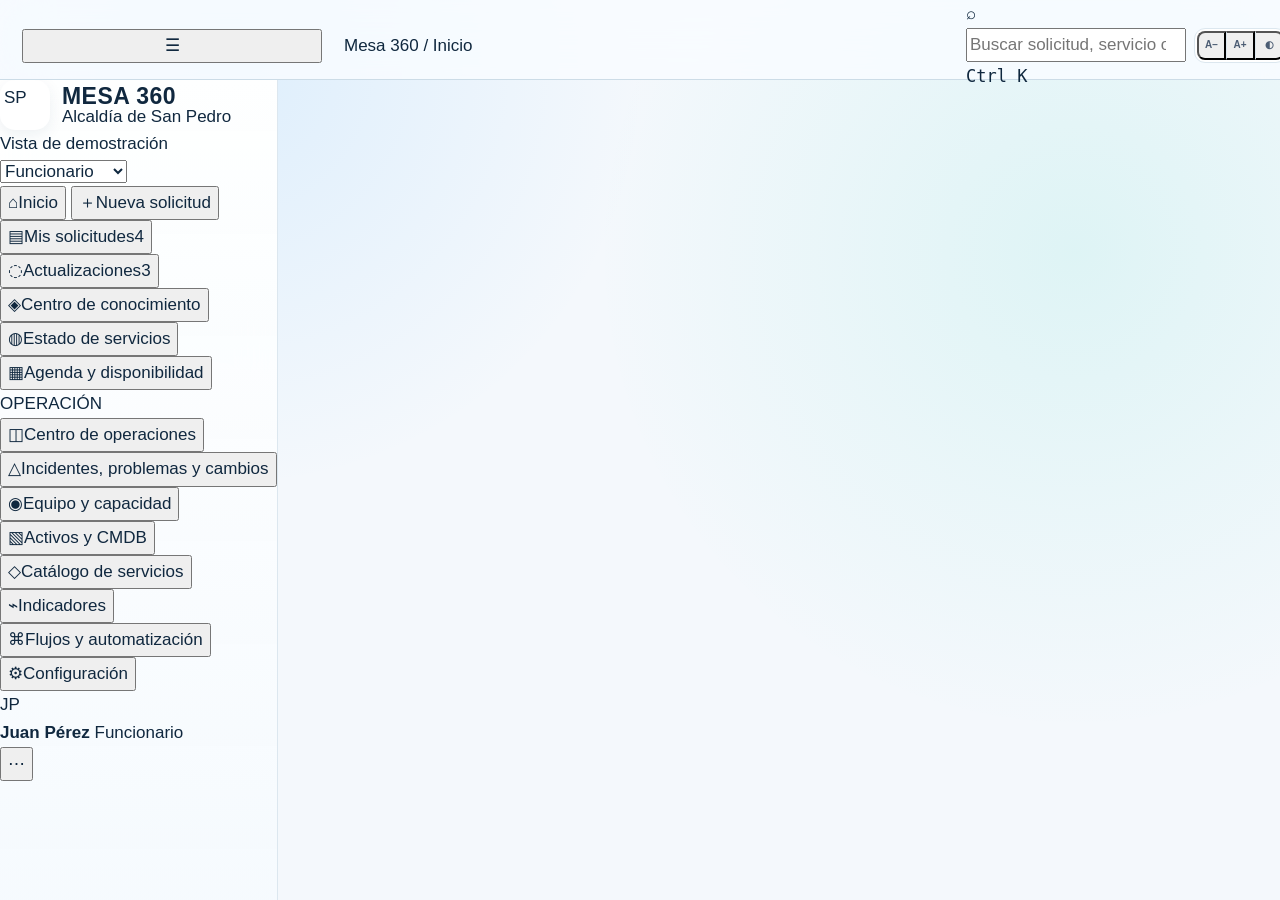
<file: index.v05.backup.html>
<!DOCTYPE html>
<html lang="es">
<head>
  <meta charset="UTF-8" />
  <meta name="viewport" content="width=device-width, initial-scale=1.0" />
  <title>Mesa 360 · Alcaldía</title>
  <meta name="description" content="Prototipo de mesa de ayuda modular para una alcaldía" />
  <link rel="stylesheet" href="styles.css" />
  <link rel="stylesheet" href="v05.css" />
</head>
<body>
  <div class="app-shell">
    <aside class="sidebar" id="sidebar">
      <div class="brand">
        <div class="brand-mark">SP</div>
        <div class="brand-copy">
          <strong>MESA 360</strong>
          <span>Alcaldía de San Pedro</span>
        </div>
      </div>

      <div class="role-switcher">
        <span class="role-label">Vista de demostración</span>
        <select id="roleSelect" aria-label="Cambiar vista">
          <option value="requester">Funcionario</option>
          <option value="agent">Gestor</option>
          <option value="admin">Administrador</option>
        </select>
      </div>

      <nav class="nav-list" id="navList">
        <button class="nav-item active" data-view="home"><span class="nav-icon">⌂</span><span>Inicio</span></button>
        <button class="nav-item" data-view="new-request"><span class="nav-icon">＋</span><span>Nueva solicitud</span></button>
        <button class="nav-item" data-view="my-tickets"><span class="nav-icon">▤</span><span>Mis solicitudes</span><span class="nav-badge" id="myTicketsBadge">4</span></button>
        <button class="nav-item" data-view="notifications"><span class="nav-icon">◌</span><span>Actualizaciones</span><span class="nav-badge" id="notificationBadge">3</span></button>
        <button class="nav-item" data-view="knowledge"><span class="nav-icon">◈</span><span>Centro de conocimiento</span></button>
        <button class="nav-item" data-view="status"><span class="nav-icon">◍</span><span>Estado de servicios</span></button>
        <button class="nav-item" data-view="calendar"><span class="nav-icon">▦</span><span>Agenda y disponibilidad</span></button>

        <div class="nav-section admin-nav">OPERACIÓN</div>
        <button class="nav-item admin-nav" data-view="ops"><span class="nav-icon">◫</span><span>Centro de operaciones</span></button>
        <button class="nav-item admin-nav" data-view="continuity"><span class="nav-icon">△</span><span>Incidentes, problemas y cambios</span></button>
        <button class="nav-item admin-nav" data-view="team"><span class="nav-icon">◉</span><span>Equipo y capacidad</span></button>
        <button class="nav-item admin-nav" data-view="assets"><span class="nav-icon">▧</span><span>Activos y CMDB</span></button>
        <button class="nav-item admin-nav" data-view="catalog"><span class="nav-icon">◇</span><span>Catálogo de servicios</span></button>
        <button class="nav-item admin-nav" data-view="reports"><span class="nav-icon">⌁</span><span>Indicadores</span></button>
        <button class="nav-item admin-only" data-view="workflows"><span class="nav-icon">⌘</span><span>Flujos y automatización</span></button>
        <button class="nav-item admin-only" data-view="admin"><span class="nav-icon">⚙</span><span>Configuración</span></button>
      </nav>

      <div class="sidebar-footer">
        <div class="profile-mini">
          <div class="avatar">JP</div>
          <div>
            <strong>Juan Pérez</strong>
            <span id="profileRole">Funcionario</span>
          </div>
          <button class="icon-btn">⋯</button>
        </div>
      </div>
    </aside>

    <main class="main">
      <header class="topbar">
        <button class="menu-toggle" id="menuToggle" aria-label="Abrir menú">☰</button>
        <div class="breadcrumb" id="breadcrumb">Mesa 360 / Inicio</div>
        <div class="top-actions">
          <div class="search-box">
            <span>⌕</span>
            <input id="globalSearch" type="search" placeholder="Buscar solicitud, servicio o funcionario..." />
            <kbd>Ctrl K</kbd>
          </div>
          <div class="a11y-tools" aria-label="Herramientas de accesibilidad"><button class="icon-btn" data-a11y="down" title="Disminuir tamaño de texto">A−</button><button class="icon-btn" data-a11y="up" title="Aumentar tamaño de texto">A+</button><button class="icon-btn" data-a11y="contrast" title="Alto contraste">◐</button></div>
          <button class="icon-btn notification-btn" title="Actualizaciones" data-view="notifications">♢<span class="notification-dot"></span></button>
          <button class="btn btn-primary compact" data-action="open-new-request">＋ Crear solicitud</button>
        </div>
      </header>

      <section class="view active" id="view-home"></section>
      <section class="view" id="view-new-request"></section>
      <section class="view" id="view-my-tickets"></section>
      <section class="view" id="view-notifications"></section>
      <section class="view" id="view-knowledge"></section>
      <section class="view" id="view-status"></section>
      <section class="view" id="view-calendar"></section>
      <section class="view" id="view-ops"></section>
      <section class="view" id="view-continuity"></section>
      <section class="view" id="view-team"></section>
      <section class="view" id="view-assets"></section>
      <section class="view" id="view-catalog"></section>
      <section class="view" id="view-reports"></section>
      <section class="view" id="view-workflows"></section>
      <section class="view" id="view-admin"></section>
    </main>
  </div>

  <div class="modal-backdrop" id="requestModalBackdrop" hidden>
    <div class="modal request-modal" role="dialog" aria-modal="true" aria-labelledby="requestModalTitle">
      <div class="modal-header">
        <div>
          <span class="eyebrow">NUEVA SOLICITUD</span>
          <h2 id="requestModalTitle">Crear solicitud</h2>
        </div>
        <button class="close-btn" data-action="close-request-modal">×</button>
      </div>
      <div class="stepper guided-stepper">
        <div class="step active" data-step="1"><span>1</span><div><strong>Necesidad</strong><small>Te orientamos</small></div></div>
        <div class="step" data-step="2"><span>2</span><div><strong>Información</strong><small>Una pregunta a la vez</small></div></div>
        <div class="step" data-step="3"><span>3</span><div><strong>Programación</strong><small>Agenda y responsable</small></div></div>
        <div class="step" data-step="4"><span>4</span><div><strong>Confirmación</strong><small>Revisa y radica</small></div></div>
      </div>
      <div class="modal-body" id="requestWizard"></div>
      <div class="modal-footer" id="requestWizardFooter"></div>
    </div>
  </div>

  <div class="drawer-backdrop" id="ticketDrawerBackdrop" hidden>
    <aside class="drawer" id="ticketDrawer"></aside>
  </div>

  <div class="toast-stack" id="toastStack"></div>
  <div class="modal-backdrop command-backdrop" id="commandBackdrop" hidden>
    <div class="command-palette" role="dialog" aria-modal="true" aria-labelledby="commandTitle">
      <div class="command-search-row">
        <span class="command-symbol">⌕</span>
        <input id="commandInput" type="search" placeholder="Busca o escribe una acción: crear cubrimiento, abrir agenda, MA-2026..." autocomplete="off" />
        <kbd>ESC</kbd>
      </div>
      <div class="command-hint" id="commandTitle">CENTRO DE COMANDOS · MESA 360</div>
      <div class="command-results" id="commandResults"></div>
    </div>
  </div>

  <script src="app.js"></script>
  <script src="v05.js"></script>
</body>
</html>
</file>
<file: styles.css>
/* Portal RUFE San Pedro · V6.1 Immersive
   Rebuilt visual system: public-first, scrollytelling, XMB/PSP-inspired navigation,
   progressive disclosure, accessible motion and institutional clarity. */

:root{
  color-scheme:light;
  --bg:#f4f8fc;
  --bg-soft:#eef5fb;
  --surface:#ffffff;
  --surface-2:#f7fbff;
  --surface-glass:rgba(255,255,255,.82);
  --ink:#10283f;
  --ink-2:#28455e;
  --muted:#6f8293;
  --line:#dce7ef;
  --line-strong:#c8d8e5;
  --blue:#0759d9;
  --blue-2:#1478ef;
  --blue-3:#65b8ff;
  --aqua:#03a8c7;
  --teal:#059683;
  --mint:#22b994;
  --green:#2fa36a;
  --amber:#f3a51c;
  --yellow:#f6c943;
  --red:#d93c45;
  --coral:#f2685f;
  --violet:#7559dc;
  --magenta:#c64295;
  --navy:#082f55;
  --shadow-xs:0 5px 16px rgba(14,50,82,.07);
  --shadow-sm:0 12px 30px rgba(14,50,82,.10);
  --shadow-md:0 22px 60px rgba(14,50,82,.15);
  --shadow-lg:0 35px 95px rgba(5,38,70,.24);
  --radius-sm:16px;
  --radius:24px;
  --radius-lg:34px;
  --radius-xl:48px;
  --top:80px;
  --side:278px;
  --body:"Century Gothic","Avenir Next","Trebuchet MS",Arial,sans-serif;
  --wide:"Arial Narrow","Aptos Display","Franklin Gothic Medium",Impact,sans-serif;
  --editorial:"Cormorant Garamond",Georgia,"Times New Roman",serif;
  --script:"Segoe Script","Brush Script MT","URW Chancery L",cursive;
  --mono:"Cascadia Mono","IBM Plex Mono","Courier New",monospace;
  --ease:cubic-bezier(.22,.8,.28,1);
}

*{box-sizing:border-box}
html{scroll-behavior:smooth;background:var(--bg)}
body{margin:0;min-height:100vh;background:
  radial-gradient(circle at 18% 8%,rgba(67,171,255,.12),transparent 26rem),
  radial-gradient(circle at 84% 28%,rgba(30,208,185,.10),transparent 30rem),
  var(--bg);color:var(--ink);font-family:var(--body);font-size:15px;line-height:1.55;overflow-x:hidden}
body::selection{background:rgba(7,89,217,.18)}
a{color:inherit;text-decoration:none}
button,input,select,textarea{font:inherit;color:inherit}
button{cursor:pointer}
img{display:block;max-width:100%}
[hidden]{display:none!important}

.skip-link{position:fixed;left:16px;top:-100px;z-index:9999;background:#fff;color:var(--navy);padding:12px 16px;border-radius:14px;box-shadow:var(--shadow-md);font-weight:800}.skip-link:focus{top:12px}
.ambient{position:fixed;z-index:-1;border-radius:50%;filter:blur(80px);opacity:.22;pointer-events:none}.ambient-a{width:420px;height:420px;background:#56c9ff;left:-170px;top:12vh}.ambient-b{width:520px;height:520px;background:#6ee8ca;right:-240px;top:54vh}
.reading-progress{position:fixed;z-index:1300;top:0;left:0;right:0;height:3px;background:rgba(255,255,255,.16)}.reading-progress span{display:block;width:0;height:100%;background:linear-gradient(90deg,var(--aqua),var(--blue),var(--violet));box-shadow:0 0 14px rgba(20,120,239,.55)}

/* ========================= Global shell ========================= */
.topbar{position:fixed;z-index:1200;top:0;left:0;right:0;height:var(--top);display:grid;grid-template-columns:300px minmax(360px,1fr) minmax(180px,270px) auto;align-items:center;gap:22px;padding:0 22px;background:rgba(249,252,255,.84);backdrop-filter:blur(24px) saturate(160%);border-bottom:1px solid rgba(188,207,222,.72);transition:.35s var(--ease)}
.topbar.compact-bar{height:68px;background:rgba(250,252,255,.94);box-shadow:0 8px 26px rgba(18,56,87,.06)}
.brand{display:flex;align-items:center;gap:12px;min-width:0}.brand-mark{width:50px;height:50px;border-radius:15px;background:#fff;padding:4px;box-shadow:var(--shadow-xs);overflow:hidden;flex:0 0 auto}.brand-mark img{width:100%;height:100%;object-fit:cover;border-radius:11px}.brand-copy{display:grid;line-height:1.05}.brand-copy strong{font-family:var(--wide);font-size:23px;letter-spacing:.02em;text-transform:uppercase}.brand-copy strong em{font-family:var(--editorial);font-weight:700;text-transform:none;font-style:italic;color:var(--blue);font-size:26px}.brand-copy small{margin-top:5px;color:var(--muted);font-size:10px;letter-spacing:.04em}
.xmb-nav{justify-self:center;display:flex;align-items:center;gap:2px;max-width:620px;overflow-x:auto;scrollbar-width:none}.xmb-nav::-webkit-scrollbar{display:none}.xmb-nav a{position:relative;display:grid;grid-template-columns:auto auto;align-items:center;gap:8px;padding:10px 14px;border-radius:15px;color:var(--muted);white-space:nowrap;transition:.28s var(--ease)}.xmb-nav a i{font:800 9px var(--mono);font-style:normal;color:#9babb9}.xmb-nav a span{font-size:12px;font-weight:800}.xmb-nav a:hover,.xmb-nav a.active{background:#fff;color:var(--navy);box-shadow:var(--shadow-xs);transform:translateY(-1px)}.xmb-nav a.active i{color:var(--blue)}.xmb-nav a.active::after{content:"";position:absolute;left:20%;right:20%;bottom:4px;height:2px;border-radius:4px;background:linear-gradient(90deg,var(--aqua),var(--blue))}
.topbar-search{position:relative;height:42px;display:flex;align-items:center;gap:8px;padding:0 10px;border:1px solid var(--line);border-radius:14px;background:rgba(255,255,255,.84);box-shadow:var(--shadow-xs)}.topbar-search>span{font-size:17px;color:var(--blue)}.topbar-search input{min-width:0;width:100%;border:0;outline:0;background:transparent;font-size:9px}.topbar-search kbd{font:700 7px var(--mono);color:#8ea0af;background:#f1f6fa;border:1px solid #dce6ee;border-radius:6px;padding:3px 5px;white-space:nowrap}.search-results{position:absolute;z-index:1500;left:0;right:0;top:calc(100% + 9px);max-height:420px;overflow:auto;padding:7px;border-radius:16px;background:#fff;border:1px solid var(--line);box-shadow:var(--shadow-md)}.search-result{display:grid;grid-template-columns:24px 1fr 18px;gap:8px;align-items:center;padding:10px;border-radius:11px;cursor:pointer}.search-result>span{color:var(--blue);font-size:15px}.search-result>div{display:grid}.search-result>i{font-style:normal;color:#9aabb8}.search-result:hover{background:#eef6ff}.search-result b{font-size:8px}.search-result small{font-size:7px;color:var(--muted)}.top-actions{display:flex;align-items:center;gap:8px}.status-chip{border:0;background:#fff;border-radius:16px;padding:8px 11px;display:flex;align-items:center;gap:9px;box-shadow:var(--shadow-xs)}.status-chip>span:last-child{display:grid;text-align:left;line-height:1.05}.status-chip b{font-size:10px}.status-chip small{font-size:8px;color:var(--muted);margin-top:4px}.status-chip.contingency{background:#fff8e8;border:1px solid #f5d99e}.status-chip.contingency .status-dot{background:var(--amber);box-shadow:0 0 0 5px rgba(243,165,28,.12),0 0 14px rgba(243,165,28,.35)}.status-dot{width:9px;height:9px;border-radius:50%;background:var(--green);box-shadow:0 0 0 5px rgba(47,163,106,.12),0 0 14px rgba(47,163,106,.35)}.icon-button{width:42px;height:42px;border:1px solid var(--line);border-radius:14px;background:var(--surface);box-shadow:var(--shadow-xs);font-size:18px}.admin-entry{height:42px;border:0;border-radius:14px;background:var(--navy);color:#fff;padding:0 14px;display:flex;gap:10px;align-items:center;font-size:10px;font-weight:800;letter-spacing:.02em;box-shadow:0 12px 28px rgba(8,47,85,.18)}.admin-entry b{font-size:14px;color:#75d9ff}

.sidebar{position:fixed;z-index:1000;top:var(--top);left:0;bottom:0;width:var(--side);display:flex;flex-direction:column;background:linear-gradient(180deg,rgba(255,255,255,.96),rgba(245,250,254,.93));border-right:1px solid var(--line);backdrop-filter:blur(18px);transition:.35s var(--ease)}
.nav-intro{padding:22px 20px 15px}.nav-pill{display:inline-flex;padding:5px 9px;border-radius:999px;background:#e7f3ff;color:var(--blue);font-size:8px;font-weight:900;letter-spacing:.12em}.nav-intro strong{display:block;margin-top:12px;font-family:var(--wide);font-size:21px;line-height:1.03;text-transform:uppercase}.nav-intro strong em{display:block;font-family:var(--editorial);text-transform:none;font-size:25px;color:var(--blue);font-weight:600}.nav-intro small{display:block;margin-top:8px;color:var(--muted);font-size:10px;line-height:1.45}
.nav-scroll{padding:0 12px 20px;overflow:auto;scrollbar-width:thin;flex:1}.nav-group{margin:13px 0 21px}.nav-caption{display:block;margin:0 9px 7px;color:#9aaab8;font-size:8px;font-weight:900;letter-spacing:.14em;text-transform:uppercase}.nav-link{position:relative;display:grid;grid-template-columns:31px 1fr;grid-template-rows:auto auto;column-gap:9px;align-items:center;padding:10px 10px;border-radius:14px;color:var(--ink-2);transition:.25s var(--ease)}.nav-link>span{grid-row:1/3;font:800 9px var(--mono);color:#a6b4c0}.nav-link b{font-size:11px;line-height:1.1}.nav-link small{font-size:8px;color:var(--muted);margin-top:3px}.nav-link:hover{background:#f0f7fd;transform:translateX(2px)}.nav-link.active{background:linear-gradient(125deg,#0759d9,#1488f5);color:#fff;box-shadow:0 13px 28px rgba(7,89,217,.24)}.nav-link.active>span,.nav-link.active small{color:rgba(255,255,255,.72)}.nav-link.active::before{content:"";position:absolute;left:-6px;top:11px;bottom:11px;width:3px;border-radius:8px;background:#77e3ff}
.sidebar-foot{padding:14px 16px 18px;border-top:1px solid var(--line);background:rgba(255,255,255,.72)}.mini-seal{display:flex;gap:9px;align-items:center}.mini-seal>span{display:grid;place-items:center;width:34px;height:34px;border-radius:11px;background:var(--navy);color:#fff;font:900 10px var(--mono)}.mini-seal div{display:grid}.mini-seal b{font-size:9px}.mini-seal small{font-size:7px!important;color:var(--muted)}.sidebar-foot>small{display:block;margin-top:9px;font-size:7.5px;line-height:1.45;color:#8495a4}

.main{margin-left:var(--side);padding-top:var(--top);min-height:100vh;transition:.35s var(--ease)}.view{display:none;animation:viewIn .5s var(--ease)}.view.active{display:block}.view:not(#view-inicio){padding:26px clamp(22px,3.2vw,54px) 90px}.view#view-inicio{padding:0 0 90px}@keyframes viewIn{from{opacity:0;transform:translateY(8px)}to{opacity:1;transform:none}}

/* ========================= Typography / utilities ========================= */
.eyebrow{display:inline-flex;align-items:center;gap:8px;font:900 8.5px var(--mono);letter-spacing:.16em;text-transform:uppercase;color:var(--blue)}.eyebrow::before{content:"";width:22px;height:2px;border-radius:4px;background:currentColor}.eyebrow.light{color:#9ee8ff}.script-word{font-family:var(--script);font-size:42px;color:var(--blue);line-height:.8;font-weight:500}.section-block{padding:84px clamp(24px,5vw,76px)}.section-head{display:flex;align-items:flex-end;justify-content:space-between;gap:28px;margin-bottom:28px}.section-head>div{max-width:720px}.section-head h2{margin:8px 0 0;font-family:var(--wide);font-size:clamp(35px,4.3vw,62px);line-height:.93;letter-spacing:-.035em;text-transform:uppercase}.section-head h2 em{font-family:var(--editorial);font-weight:500;text-transform:none;letter-spacing:-.02em;color:var(--blue)}.section-head>p{max-width:420px;margin:0;color:var(--muted);font-size:12px;line-height:1.65}.section-head.minor{margin-top:48px}.section-head.minor h2{font-size:40px}.reveal{opacity:0;transform:translateY(24px);transition:opacity .7s var(--ease),transform .7s var(--ease)}.reveal.in-view{opacity:1;transform:none}
.btn{display:inline-flex;align-items:center;justify-content:center;gap:10px;min-height:44px;padding:0 18px;border-radius:15px;border:1px solid transparent;font-weight:900;font-size:10px;letter-spacing:.02em;transition:.25s var(--ease)}.btn:hover{transform:translateY(-2px)}.btn.primary{background:linear-gradient(120deg,var(--blue),var(--blue-2));color:#fff;box-shadow:0 14px 30px rgba(7,89,217,.22)}.btn.ghost{background:#fff;border-color:var(--line);box-shadow:var(--shadow-xs);color:var(--ink)}.btn.glass{background:rgba(255,255,255,.12);border-color:rgba(255,255,255,.3);color:#fff;backdrop-filter:blur(10px)}.btn.small{min-height:35px;padding:0 12px;border-radius:11px;font-size:9px}.btn.danger{background:#fff2f2;border-color:#ffd1d4;color:var(--red)}.btn.success{background:#eaf9f3;border-color:#c9eddf;color:var(--green)}.pulse{animation:btnPulse 2.6s infinite}@keyframes btnPulse{0%,100%{box-shadow:0 14px 30px rgba(7,89,217,.22)}50%{box-shadow:0 14px 38px rgba(7,89,217,.35),0 0 0 8px rgba(7,89,217,.05)}}
.scroll-snap{scroll-snap-type:x mandatory;scrollbar-width:none}.scroll-snap::-webkit-scrollbar{display:none}

/* ========================= Home: cinematic / scrollytelling ========================= */
.cinema-hero{position:relative;min-height:calc(100vh - var(--top));overflow:hidden;background:linear-gradient(125deg,#061f3b 0%,#082f55 48%,#0759d9 100%);color:#fff;display:grid;grid-template-columns:minmax(0,1.02fr) minmax(430px,.98fr);align-items:center;padding:clamp(48px,7vw,92px) clamp(28px,5vw,78px);isolation:isolate}.cinema-hero::before{content:"";position:absolute;inset:0;background:radial-gradient(circle at 18% 30%,rgba(70,204,255,.20),transparent 35%),linear-gradient(90deg,rgba(2,25,48,.16),transparent 45%);z-index:-1}.cinema-grid{position:absolute;inset:0;opacity:.15;background-image:linear-gradient(rgba(255,255,255,.08) 1px,transparent 1px),linear-gradient(90deg,rgba(255,255,255,.08) 1px,transparent 1px);background-size:64px 64px;mask-image:linear-gradient(to right,#000,transparent 70%)}
.cinema-hero .hero-copy{position:relative;z-index:3;max-width:800px}.hero-kicker{display:flex;align-items:center;gap:14px;flex-wrap:wrap}.hero-kicker span{font:900 9px var(--mono);letter-spacing:.18em;padding:8px 11px;border-radius:999px;background:rgba(111,222,255,.12);border:1px solid rgba(111,222,255,.22);color:#a9eeff}.hero-kicker i{font:700 9px var(--mono);font-style:normal;color:rgba(255,255,255,.58);letter-spacing:.08em}.cinema-hero h1{margin:22px 0 19px;font-family:var(--wide);font-size:clamp(68px,8vw,132px);line-height:.72;letter-spacing:-.055em;text-transform:uppercase}.hero-blue{color:#4fb8ff!important}.cinema-hero h1 .hero-blue{color:#4fb8ff!important;text-shadow:0 10px 35px rgba(17,134,232,.32)}.cinema-hero h1 strong{font-weight:900;color:#fff}.cinema-hero h1 em{display:inline-block;margin-left:.08em;font-family:var(--editorial);font-size:.58em;text-transform:none;font-weight:500;letter-spacing:-.02em;color:#ccf3ff;transform:translateY(-.08em)}.hero-lead{max-width:690px;margin:0;color:rgba(240,248,255,.79);font-size:clamp(13px,1.2vw,17px);line-height:1.72}.hero-actions{display:flex;gap:10px;flex-wrap:wrap;margin-top:27px}.hero-meta{display:flex;gap:0;margin-top:37px;border-top:1px solid rgba(255,255,255,.16);max-width:780px}.hero-meta>div{padding:16px 28px 0 0;margin-right:28px;border-right:1px solid rgba(255,255,255,.12);display:grid}.hero-meta>div:last-child{border-right:0}.hero-meta small{font:800 7.5px var(--mono);letter-spacing:.14em;color:#7fc7eb}.hero-meta b{margin-top:5px;font-size:10px;color:#fff}
.hero-media{position:relative;height:min(67vh,690px);z-index:2}.hero-photo{position:absolute;margin:0;border-radius:32px;overflow:hidden;border:1px solid rgba(255,255,255,.22);box-shadow:0 40px 100px rgba(0,15,35,.38);background:#113b5d}.hero-photo img{width:100%;height:100%;object-fit:cover}.hero-photo::after{content:"";position:absolute;inset:0;background:linear-gradient(to top,rgba(1,20,40,.62),transparent 48%);pointer-events:none}.hero-photo figcaption{position:absolute;z-index:2;left:18px;right:18px;bottom:15px;display:flex;gap:8px;align-items:center;color:#fff;font-size:9px}.hero-photo figcaption span{font:800 7px var(--mono);letter-spacing:.12em;color:#9be8ff;text-transform:uppercase}.hero-photo-main{width:78%;height:78%;right:0;top:3%;transform:rotate(1.5deg);animation:photoFloat 7s ease-in-out infinite}.hero-photo-secondary{width:42%;height:42%;left:1%;bottom:2%;transform:rotate(-3deg);animation:photoFloat2 8s ease-in-out infinite}.hero-data-float{position:absolute;z-index:4;right:4%;bottom:3%;width:130px;height:130px;border-radius:50%;display:grid;place-items:center;align-content:center;background:rgba(255,255,255,.92);color:var(--navy);box-shadow:var(--shadow-lg);border:6px solid rgba(117,225,255,.5)}.hero-data-float small{font:900 7px var(--mono);color:var(--blue);letter-spacing:.12em}.hero-data-float strong{font:900 31px var(--wide);line-height:1}.hero-data-float span{font:800 10px var(--mono);color:var(--muted)}@keyframes photoFloat{0%,100%{transform:rotate(1.5deg) translateY(0)}50%{transform:rotate(.7deg) translateY(-12px)}}@keyframes photoFloat2{0%,100%{transform:rotate(-3deg) translateY(0)}50%{transform:rotate(-1.8deg) translateY(10px)}}
.seismic-line{position:absolute;z-index:5;left:-5%;right:-5%;bottom:17%;height:70px;opacity:.72;pointer-events:none}.seismic-line svg{width:100%;height:100%;overflow:visible}.seismic-line path{fill:none;stroke:#8eeeff;stroke-width:2;vector-effect:non-scaling-stroke;stroke-dasharray:1300;stroke-dashoffset:1300;animation:drawSeismic 5s ease-in-out infinite}@keyframes drawSeismic{0%{stroke-dashoffset:1300;opacity:.2}42%,78%{stroke-dashoffset:0;opacity:.9}100%{stroke-dashoffset:-1300;opacity:.2}}
.scroll-cue{position:absolute;left:50%;bottom:20px;transform:translateX(-50%);display:grid;place-items:center;color:rgba(255,255,255,.7);font-size:8px;font-weight:800;letter-spacing:.08em;text-transform:uppercase}.scroll-cue span{width:24px;height:38px;border:1px solid rgba(255,255,255,.35);border-radius:18px;margin-bottom:7px;position:relative}.scroll-cue span::after{content:"";position:absolute;top:8px;left:50%;width:3px;height:7px;border-radius:6px;background:#fff;transform:translateX(-50%);animation:scrollDot 1.8s infinite}@keyframes scrollDot{0%{opacity:0;transform:translate(-50%,0)}30%{opacity:1}100%{opacity:0;transform:translate(-50%,13px)}}
.public-ribbon{display:grid;grid-template-columns:auto 1fr;gap:28px;align-items:center;padding:16px clamp(24px,5vw,76px);background:#fff;border-bottom:1px solid var(--line);box-shadow:0 10px 30px rgba(20,59,92,.04)}.public-state{display:flex;gap:8px;align-items:center;white-space:nowrap}.public-state>span{width:8px;height:8px;border-radius:50%;background:var(--green);box-shadow:0 0 0 5px rgba(47,163,106,.12)}.public-state b{font-size:9px}.public-state small{font-size:8px;color:var(--muted)}.public-ribbon p{margin:0;font-size:9px;color:var(--muted);text-align:right}

.citizen-guide{background:linear-gradient(180deg,#f8fbfe,#eff7fd)}.citizen-carousel{display:flex;gap:16px;overflow-x:auto;padding:4px 2px 14px}.guide-card{position:relative;flex:0 0 min(320px,78vw);scroll-snap-align:start;min-height:248px;padding:24px;border-radius:30px;background:#fff;border:1px solid var(--line);box-shadow:var(--shadow-sm);overflow:hidden;transition:.35s var(--ease)}.guide-card::before{content:"";position:absolute;inset:auto -45px -70px auto;width:170px;height:170px;border-radius:50%;background:var(--guide,rgba(7,89,217,.12));opacity:.9}.guide-card:hover{transform:translateY(-7px);box-shadow:var(--shadow-md)}.guide-card>span{font:800 8px var(--mono);color:#97a8b7}.guide-card>i{position:absolute;right:22px;top:20px;width:47px;height:47px;border-radius:16px;display:grid;place-items:center;background:var(--guide-soft,#eef6ff);color:var(--guide-strong,var(--blue));font-size:23px;font-style:normal}.guide-card h3{margin:32px 0 8px;font-family:var(--wide);font-size:34px;line-height:.95;text-transform:uppercase}.guide-card p{max-width:240px;margin:0;color:var(--muted);font-size:11px;line-height:1.6}.guide-card>b{position:absolute;left:24px;bottom:22px;font-size:9px;color:var(--guide-strong,var(--blue))}.guide-card.blue{--guide-soft:#eaf4ff;--guide-strong:var(--blue);--guide:rgba(7,89,217,.16)}.guide-card.coral{--guide-soft:#fff0ef;--guide-strong:var(--coral);--guide:rgba(242,104,95,.16)}.guide-card.violet{--guide-soft:#f2efff;--guide-strong:var(--violet);--guide:rgba(117,89,220,.14)}.guide-card.mint{--guide-soft:#eafbf6;--guide-strong:var(--mint);--guide:rgba(34,185,148,.14)}.guide-card.magenta{--guide-soft:#fff0f9;--guide-strong:var(--magenta);--guide:rgba(198,66,149,.14)}.guide-card.navy{--guide-soft:#eaf1f7;--guide-strong:var(--navy);--guide:rgba(8,47,85,.13)}.carousel-controls{display:flex;align-items:center;justify-content:flex-end;gap:9px;margin-top:10px}.carousel-controls button,.deck-control button{width:36px;height:36px;border-radius:12px;border:1px solid var(--line);background:#fff;box-shadow:var(--shadow-xs);color:var(--blue);font-weight:900}.carousel-controls span,.deck-control span{font-size:8px;color:var(--muted)}

.scrolly-shell{position:relative;display:grid;grid-template-columns:minmax(0,1.12fr) minmax(320px,.88fr);gap:40px;align-items:start;background:#061f3b;color:#fff;padding-top:110px;padding-bottom:110px}.scrolly-sticky{position:sticky;top:calc(var(--top) + 26px);height:calc(100vh - var(--top) - 52px);min-height:580px}.scrolly-visual{position:relative;height:100%;border-radius:42px;overflow:hidden;box-shadow:0 40px 110px rgba(0,0,0,.35);border:1px solid rgba(255,255,255,.14);background:#0c365a}.scrolly-media-layer{position:absolute;inset:0}.scrolly-media-layer img{width:100%;height:100%;object-fit:cover;transition:opacity .45s var(--ease),transform .9s var(--ease)}.scrolly-visual.swap .scrolly-media-layer img{opacity:.55;transform:scale(1.04)}.scrolly-overlay{position:absolute;inset:0;background:linear-gradient(180deg,rgba(4,24,44,.08) 10%,rgba(3,26,49,.45) 56%,rgba(3,22,42,.94) 100%),linear-gradient(90deg,rgba(3,26,49,.25),transparent 60%)}.scrolly-stage-copy{position:absolute;z-index:3;left:clamp(25px,4vw,54px);right:clamp(25px,4vw,54px);bottom:48px}.scrolly-stage-copy>strong{display:block;margin-top:13px;font-family:var(--wide);font-size:clamp(90px,12vw,170px);line-height:.7;letter-spacing:-.06em;color:#fff}.scrolly-stage-copy h2{margin:22px 0 10px;font-family:var(--editorial);font-style:italic;font-weight:500;font-size:clamp(34px,4vw,58px);line-height:.92;color:#a9ecff}.scrolly-stage-copy p{max-width:690px;margin:0;color:rgba(255,255,255,.77);font-size:12px;line-height:1.65}.scrolly-stage-copy a{display:inline-block;margin-top:18px;color:#8fe8ff;font-size:9px;font-weight:900}.scrolly-progress{position:absolute;z-index:3;left:0;right:0;bottom:0;height:5px;background:rgba(255,255,255,.12)}.scrolly-progress span{display:block;height:100%;width:25%;background:linear-gradient(90deg,#77e8ff,#37baf5,#7565ed);transition:width .45s var(--ease)}
.scrolly-steps{display:grid;gap:0;padding:8vh 0}.story-step{position:relative;min-height:72vh;display:grid;align-content:center;padding:34px 30px 34px 55px;border-left:1px solid rgba(255,255,255,.14);opacity:.36;transition:.45s var(--ease)}.story-step::before{content:"";position:absolute;left:-6px;top:50%;width:11px;height:11px;border-radius:50%;background:#31526d;border:2px solid #6b8599;transform:translateY(-50%);transition:.35s var(--ease)}.story-step.active{opacity:1}.story-step.active::before{background:#73e5ff;border-color:#fff;box-shadow:0 0 0 9px rgba(115,229,255,.12),0 0 28px rgba(115,229,255,.45)}.story-step>span{font:900 10px var(--mono);letter-spacing:.1em;color:#7bc9e8}.story-step>b{margin-top:14px;font-family:var(--wide);font-size:clamp(56px,8vw,96px);line-height:.8;letter-spacing:-.04em}.story-step>small{margin-top:13px;max-width:300px;color:rgba(255,255,255,.68);font-size:11px;line-height:1.55}.story-step::after{content:"Sigue desplazándote";display:block;margin-top:22px;font:700 7px var(--mono);letter-spacing:.12em;text-transform:uppercase;color:rgba(255,255,255,.28)}

.kpi-section{background:#fff}.kpi-grid{display:grid;grid-template-columns:repeat(4,minmax(0,1fr));gap:15px}.kpi-card{position:relative;padding:24px 22px 23px;border:1px solid var(--line);border-radius:26px;background:linear-gradient(180deg,#fff,#f9fcff);box-shadow:var(--shadow-xs);overflow:hidden;transition:.3s var(--ease)}.kpi-card::after{content:"";position:absolute;right:-40px;bottom:-65px;width:150px;height:150px;border-radius:50%;background:var(--accent);opacity:.09}.kpi-card:hover{transform:translateY(-5px);box-shadow:var(--shadow-sm)}.kpi-index{font:800 8px var(--mono);color:#9eacb8}.kpi-card strong{display:block;margin-top:25px;font-family:var(--wide);font-size:clamp(42px,4vw,65px);line-height:.8;color:var(--accent)}.kpi-card>b{display:block;margin-top:15px;font-size:11px}.kpi-card small{font-size:9px;color:var(--muted)}

.data-deck{background:linear-gradient(180deg,#eef6fc,#f8fbfe)}.deck-header{display:flex;align-items:end;justify-content:space-between;gap:20px;margin-bottom:22px}.deck-header h2{margin:8px 0 0;font-family:var(--wide);font-size:clamp(35px,4vw,58px);line-height:.92;text-transform:uppercase}.deck-header h2 em{font-family:var(--editorial);font-weight:500;text-transform:none;color:var(--blue)}.deck-control{display:flex;align-items:center;gap:8px}.dashboard-deck{display:flex;gap:18px;overflow-x:auto;padding:8px 2px 20px}.deck-panel{flex:0 0 min(720px,82vw);scroll-snap-align:center;min-height:390px}.panel{background:#fff;border:1px solid var(--line);border-radius:28px;padding:24px;box-shadow:var(--shadow-sm)}.panel-large{min-width:0}.panel-title{display:flex;align-items:flex-start;justify-content:space-between;gap:18px;margin-bottom:20px}.panel-title h3{margin:4px 0 0;font-family:var(--wide);font-size:24px;line-height:1;text-transform:uppercase}.panel-title>small{font-size:8px;color:var(--muted)}.explainer-card{position:relative;display:grid;align-content:end;padding:34px;border-radius:30px;color:#fff;background:linear-gradient(145deg,#092f54,#0759d9 65%,#14a4e6);box-shadow:var(--shadow-md);overflow:hidden}.explainer-card::before{content:"";position:absolute;right:-90px;top:-90px;width:260px;height:260px;border-radius:50%;border:1px solid rgba(255,255,255,.18);box-shadow:0 0 0 42px rgba(255,255,255,.04),0 0 0 86px rgba(255,255,255,.03)}.explainer-card .script-word{color:#9eeaff}.explainer-card h3{margin:14px 0 10px;font-family:var(--wide);font-size:42px;line-height:.92;text-transform:uppercase}.explainer-card p{max-width:500px;margin:0;color:rgba(255,255,255,.76);font-size:11px;line-height:1.6}.explainer-card a{margin-top:18px;font-size:9px;color:#a3ecff;font-weight:900}
.story-band{margin:25px clamp(24px,5vw,76px) 0;padding:52px;border-radius:38px;background:linear-gradient(128deg,#061f3b,#0a4a78 65%,#057aae);color:#fff;display:grid;grid-template-columns:1fr 1.15fr;gap:50px;box-shadow:var(--shadow-lg);overflow:hidden}.story-copy h2{margin:10px 0 14px;font-family:var(--wide);font-size:clamp(40px,5vw,72px);line-height:.86;text-transform:uppercase}.story-copy h2 em{font-family:var(--editorial);font-weight:500;text-transform:none;color:#9feaff}.story-copy p{max-width:540px;margin:0;color:rgba(255,255,255,.72);font-size:11px;line-height:1.6}.story-cta-grid{display:grid;grid-template-columns:repeat(2,1fr);gap:12px}.story-cta-grid a{padding:20px;border:1px solid rgba(255,255,255,.15);border-radius:20px;background:rgba(255,255,255,.07);transition:.28s var(--ease)}.story-cta-grid a:hover{background:rgba(255,255,255,.13);transform:translateY(-3px)}.story-cta-grid span{display:block;font:800 8px var(--mono);color:#84dfff}.story-cta-grid b{display:block;margin-top:14px;font-family:var(--wide);font-size:26px;text-transform:uppercase}.story-cta-grid small{font-size:9px;color:rgba(255,255,255,.62)}

/* ========================= Secondary page heroes / chapter UX ========================= */
.page-hero{position:relative;overflow:hidden;border-radius:36px;padding:clamp(31px,4.5vw,54px);margin-bottom:24px;display:flex;align-items:flex-end;justify-content:space-between;gap:28px;background:#fff;border:1px solid var(--line);box-shadow:var(--shadow-sm)}.page-hero::before{content:"";position:absolute;inset:auto -110px -140px auto;width:380px;height:380px;border-radius:50%;background:var(--hero-soft,rgba(7,89,217,.09));box-shadow:0 0 0 55px rgba(255,255,255,.25)}.page-hero::after{content:"";position:absolute;left:0;top:0;bottom:0;width:8px;background:var(--hero,var(--blue))}.page-hero>div:first-child{position:relative;z-index:2;max-width:850px}.page-hero h1{margin:9px 0 12px;font-family:var(--wide);font-size:clamp(41px,5vw,70px);line-height:.9;letter-spacing:-.04em;text-transform:uppercase}.page-hero h1 em{font-family:var(--editorial);text-transform:none;font-weight:500;color:var(--hero,var(--blue));letter-spacing:-.02em}.page-hero p{max-width:750px;margin:0;color:var(--muted);font-size:11px;line-height:1.65}.page-stat{position:relative;z-index:2;display:grid;align-content:center;min-width:175px;min-height:150px;padding:20px;border-radius:28px;background:linear-gradient(145deg,var(--hero,var(--blue)),color-mix(in srgb,var(--hero,var(--blue)) 72%,#102e50));color:#fff;box-shadow:0 20px 40px color-mix(in srgb,var(--hero,var(--blue)) 20%,transparent)}.page-stat b{font-family:var(--wide);font-size:57px;line-height:.8}.page-stat span{font-size:9px;margin-top:11px;color:rgba(255,255,255,.76)}.page-hero.aqua{--hero:var(--aqua);--hero-soft:rgba(3,168,199,.11)}.page-hero.coral{--hero:var(--coral);--hero-soft:rgba(242,104,95,.11)}.page-hero.violet{--hero:var(--violet);--hero-soft:rgba(117,89,220,.10)}.page-hero.amber{--hero:var(--amber);--hero-soft:rgba(243,165,28,.12)}.page-hero.blue{--hero:var(--blue);--hero-soft:rgba(7,89,217,.10)}.page-hero.teal{--hero:var(--teal);--hero-soft:rgba(5,150,131,.10)}.page-hero.magenta{--hero:var(--magenta);--hero-soft:rgba(198,66,149,.10)}.page-hero.mint{--hero:var(--mint);--hero-soft:rgba(34,185,148,.10)}.page-hero.navy{--hero:var(--navy);--hero-soft:rgba(8,47,85,.10)}
.chapter-rail{display:flex;gap:10px;overflow-x:auto;padding:2px 2px 18px;margin:-5px 0 18px;scroll-snap-type:x mandatory;scrollbar-width:none}.chapter-rail::-webkit-scrollbar{display:none}.chapter-rail a{flex:0 0 auto;scroll-snap-align:start;min-width:162px;padding:12px 14px;border-radius:16px;border:1px solid var(--line);background:#fff;box-shadow:var(--shadow-xs);transition:.25s var(--ease)}.chapter-rail a:hover{transform:translateY(-3px);border-color:#b9d8f1}.chapter-rail small{display:block;font:800 7px var(--mono);color:var(--blue);letter-spacing:.08em}.chapter-rail b{display:block;margin-top:4px;font-size:9px}.chapter-rail span{display:block;margin-top:3px;color:var(--muted);font-size:7.5px}
.section-explainer{display:grid;grid-template-columns:42px 1fr;gap:12px;align-items:start;margin:0 0 22px;padding:15px 17px;border-radius:18px;background:#eef7ff;border:1px solid #d6eaf9}.section-explainer i{width:42px;height:42px;border-radius:14px;background:#fff;display:grid;place-items:center;font-style:normal;color:var(--blue);box-shadow:var(--shadow-xs)}.section-explainer b{font-size:9px}.section-explainer p{margin:3px 0 0;color:var(--muted);font-size:9px;line-height:1.5}

/* ========================= Territory / map ========================= */
.territory-toolbar,.document-toolbar{display:flex;gap:10px;align-items:center;flex-wrap:wrap;margin:0 0 18px;padding:14px;border-radius:20px;background:#fff;border:1px solid var(--line);box-shadow:var(--shadow-xs)}.filter-search{display:flex;align-items:center;gap:8px;min-width:260px;flex:1;background:#f5f9fc;border:1px solid var(--line);border-radius:13px;padding:0 12px;height:42px}.filter-search span{color:var(--blue);font-size:18px}.filter-search input{width:100%;border:0;outline:0;background:transparent;font-size:10px}.select-wrap,.range-wrap{display:flex;align-items:center;gap:8px;min-height:42px;padding:0 12px;border:1px solid var(--line);border-radius:13px;background:#fff;font-size:8px;color:var(--muted)}.select-wrap select{border:0;background:transparent;outline:0;font-weight:800;font-size:9px}.range-wrap{min-width:210px;display:grid;grid-template-columns:1fr 90px}.range-wrap input{accent-color:var(--blue)}.switch{display:inline-flex;gap:8px;align-items:center;font-size:8px;font-weight:800}.switch input{position:absolute;opacity:0}.switch>span{width:36px;height:20px;border-radius:999px;background:#d9e3ea;position:relative;transition:.2s}.switch>span::after{content:"";position:absolute;top:3px;left:3px;width:14px;height:14px;border-radius:50%;background:#fff;box-shadow:0 2px 5px rgba(0,0,0,.18);transition:.2s}.switch input:checked+span{background:var(--blue)}.switch input:checked+span::after{transform:translateX(16px)}
.map-layout{display:grid;grid-template-columns:minmax(0,1.55fr) minmax(300px,.45fr);gap:18px}.map-card,.territory-detail,.table-panel,.housing-chart-card,.housing-base-card,.housing-priority-callout,.photo-panel,.rules-panel,.timeline-hero,.compare-box,.pdf-panel,.login-card,.admin-section{border:1px solid var(--line);border-radius:28px;background:#fff;box-shadow:var(--shadow-sm)}.map-card{overflow:hidden}.map-head{padding:19px 22px 13px;display:flex;justify-content:space-between;align-items:flex-end;gap:18px}.map-head h3{margin:4px 0 0;font-family:var(--wide);font-size:23px;text-transform:uppercase}.map-legend{display:flex;gap:10px;flex-wrap:wrap}.map-legend span{font-size:7.5px;color:var(--muted)}.dot{display:inline-block;width:8px;height:8px;border-radius:50%;margin-right:4px}.dot.verified{background:var(--blue)}.dot.approximate{background:var(--violet)}.slippy-map{position:relative;height:min(61vh,610px);min-height:430px;overflow:hidden;background:#dfeaf1;touch-action:none;user-select:none;cursor:grab}.slippy-map.dragging{cursor:grabbing}.tile-layer,.marker-layer{position:absolute;inset:0;overflow:hidden}.tile-layer img{position:absolute;width:256px;height:256px;max-width:none;user-select:none;pointer-events:none}.marker-layer{pointer-events:none}.map-marker{position:absolute;z-index:5;pointer-events:auto;transform:translate(-50%,-50%);border:0;background:transparent;padding:0;overflow:visible}.marker-pin{display:grid;place-items:center;width:var(--size);height:var(--size);border-radius:50% 50% 50% 12px;transform:rotate(-45deg);background:var(--marker);border:3px solid #fff;box-shadow:0 8px 18px rgba(17,55,85,.26);transition:.25s var(--ease)}.marker-pin span{transform:rotate(45deg);font:900 8px var(--mono);color:#fff}.marker-label{position:absolute;left:50%;top:calc(100% + 8px);transform:translateX(-50%);padding:4px 7px;border-radius:8px;background:rgba(255,255,255,.94);color:var(--ink);box-shadow:var(--shadow-xs);font-size:7px;font-weight:900;white-space:nowrap;opacity:.78}.map-marker:hover .marker-pin,.map-marker.active .marker-pin{transform:rotate(-45deg) scale(1.17);box-shadow:0 10px 30px color-mix(in srgb,var(--marker) 40%,transparent)}.map-marker.active{z-index:20}.map-marker.active .marker-label{opacity:1;color:var(--blue)}.map-controls{position:absolute;z-index:10;right:13px;top:13px;display:grid;gap:5px}.map-controls button{width:37px;height:37px;border:1px solid rgba(162,188,207,.8);border-radius:11px;background:rgba(255,255,255,.94);box-shadow:var(--shadow-xs);color:var(--navy);font-size:16px;font-weight:900}.map-attribution{position:absolute;z-index:10;right:8px;bottom:6px;padding:3px 5px;border-radius:5px;background:rgba(255,255,255,.78);font-size:6.5px;color:#657a8a}.territory-detail{padding:22px;min-height:430px;overflow:auto}.empty-state{height:100%;min-height:260px;display:grid;place-items:center;align-content:center;text-align:center;color:var(--muted)}.empty-state>span{display:grid;place-items:center;width:72px;height:72px;border-radius:24px;background:#eff7fd;color:var(--blue);font-size:30px}.empty-state h3{margin:16px 0 6px;font-family:var(--wide);font-size:24px;text-transform:uppercase;color:var(--ink)}.empty-state p{max-width:250px;margin:0;font-size:9px}.territory-head h2{margin:5px 0;font-family:var(--wide);font-size:33px;text-transform:uppercase}.territory-head p{margin:0;color:var(--muted);font-size:9px}.precision-badge{display:inline-flex;margin-top:10px;padding:5px 8px;border-radius:999px;background:#edf6ff;color:var(--blue);font-size:7px;font-weight:900}.territory-stat-grid{display:grid;grid-template-columns:repeat(2,1fr);gap:8px;margin-top:15px}.territory-stat{padding:12px;border-radius:15px;background:#f4f9fd}.territory-stat b{display:block;font-family:var(--wide);font-size:25px;color:var(--blue)}.territory-stat small{font-size:7px;color:var(--muted)}.territory-ref{margin-top:15px;padding-top:13px;border-top:1px solid var(--line);font-size:8px;color:var(--muted)}
.territory-analytics,.quality-layout,.method-grid,.source-grid,.population-grid,.housing-detail-grid{display:grid;grid-template-columns:minmax(0,1.3fr) minmax(300px,.7fr);gap:18px;margin-top:18px}.rank-bars{display:grid;gap:8px}.rank-bar{display:grid;grid-template-columns:180px 1fr 45px;gap:10px;align-items:center;cursor:pointer;padding:6px 0}.rank-bar>span{font-size:8px;font-weight:800}.rank-bar>i{height:9px;background:#ecf2f6;border-radius:999px;overflow:hidden}.rank-bar>i b{display:block;height:100%;background:linear-gradient(90deg,var(--aqua),var(--blue));border-radius:999px;transform-origin:left}.rank-bar>b{font:900 8px var(--mono);color:var(--blue)}.scatter-wrap svg{width:100%;height:auto;overflow:visible}.scatter-axis{stroke:#ccd9e3;stroke-width:1}.scatter-label{fill:#758898;font:700 8px var(--body)}.scatter-dot{cursor:pointer;transition:.2s}.scatter-dot:hover{opacity:1;stroke:#fff;stroke-width:3}
.table-panel{margin-top:18px;overflow:hidden}.table-head{padding:19px 22px 13px;display:flex;align-items:end;justify-content:space-between;gap:15px}.table-head h3{margin:4px 0 0;font-family:var(--wide);font-size:24px;text-transform:uppercase}.table-actions{display:flex;gap:7px}.table-scroll{overflow:auto;max-height:610px}.table-scroll table,.admin-table{width:100%;border-collapse:collapse}.table-scroll th,.table-scroll td,.admin-table th,.admin-table td{padding:10px 12px;border-bottom:1px solid #edf2f5;text-align:left;font-size:8px;white-space:nowrap}.table-scroll th,.admin-table th{position:sticky;top:0;background:#f6fafc;z-index:2;font:900 7px var(--mono);letter-spacing:.08em;color:#708393;text-transform:uppercase}.table-scroll tbody tr:hover{background:#f4f9fd}.table-note{padding:0 20px 14px;margin:0;color:var(--muted);font-size:7px}

/* ========================= Housing ========================= */
.housing-lead{display:grid;grid-template-columns:1fr .7fr;gap:18px}.housing-base-card,.housing-priority-callout{padding:24px;position:relative;overflow:hidden}.housing-base-card h2{margin:9px 0 5px;font-family:var(--wide);font-size:42px;text-transform:uppercase}.housing-base-card h2 b{color:var(--blue)}.housing-base-card p{max-width:650px;margin:0;color:var(--muted);font-size:9px}.denominator-track{display:flex;justify-content:space-between;margin-top:24px;padding-top:9px;border-top:5px solid #e5edf3}.denominator-track span{font:800 7px var(--mono);color:#8194a4}.housing-priority-callout{background:linear-gradient(145deg,#fff4f3,#fff);border-color:#ffd7d3}.housing-priority-callout>span{font:900 8px var(--mono);color:var(--red);letter-spacing:.1em}.housing-priority-callout strong{display:block;margin-top:8px;font-family:var(--wide);font-size:68px;color:var(--red);line-height:.8}.housing-priority-callout p{margin:12px 0 4px;font-size:10px}.housing-priority-callout small{font-size:8px;color:var(--muted)}.housing-chart-card{padding:24px;margin-top:18px}.segmented{display:flex;border:1px solid var(--line);border-radius:12px;padding:3px}.segmented button{width:34px;height:27px;border:0;border-radius:8px;background:transparent;font-size:8px;font-weight:900}.segmented button.active{background:var(--blue);color:#fff}.housing-bars{display:grid;gap:15px}.housing-row{display:grid;grid-template-columns:minmax(140px,220px) 1fr 65px;gap:12px;align-items:center}.housing-row label{display:grid}.housing-row label b{font-size:9px}.housing-row label small{font-size:7px;color:var(--muted)}.housing-track{height:18px;background:#edf2f6;border-radius:999px;overflow:hidden}.housing-track span{display:block;height:100%;background:var(--color);border-radius:999px;transform-origin:left;animation:barGrow .8s var(--ease)}@keyframes barGrow{from{transform:scaleX(0)}to{transform:scaleX(1)}}.housing-row>b{font:900 8px var(--mono);color:var(--color)}.housing-meaning-grid{display:grid;grid-template-columns:repeat(3,1fr);gap:14px;margin-top:18px}.meaning-card{position:relative;display:grid;grid-template-columns:43px 1fr;gap:14px;padding:20px;border-radius:22px;background:#fff;border:1px solid var(--line);box-shadow:var(--shadow-xs);overflow:hidden}.meaning-card>span{width:43px;height:43px;border-radius:14px;display:grid;place-items:center;background:var(--meaning-soft,#edf6ff);color:var(--meaning,var(--blue));font:900 8px var(--mono)}.meaning-card b{font:900 7px var(--mono);color:var(--meaning,var(--blue));letter-spacing:.12em;text-transform:uppercase}.meaning-card h3{margin:4px 0;font-family:var(--wide);font-size:22px;text-transform:uppercase}.meaning-card p{margin:0;color:var(--muted);font-size:8px;line-height:1.55}.meaning-card.follow{--meaning:var(--green);--meaning-soft:#eaf8f1}.meaning-card.verify{--meaning:var(--amber);--meaning-soft:#fff6e4}.meaning-card.priority{--meaning:var(--red);--meaning-soft:#fff0f1}.photo-panel{position:relative;overflow:hidden;min-height:390px}.photo-panel>img{width:100%;height:100%;min-height:390px;object-fit:cover}.photo-caption{position:absolute;left:0;right:0;bottom:0;padding:25px;background:linear-gradient(transparent,rgba(3,26,48,.92));color:#fff}.photo-caption span{font:900 7px var(--mono);color:#9ae7ff}.photo-caption p{margin:7px 0 0;font-size:10px;line-height:1.55}.mini-alerts{display:grid;gap:9px}.mini-alert{display:grid;grid-template-columns:55px 1fr;gap:11px;padding:12px;border-left:4px solid var(--accent);border-radius:14px;background:#f7fafc}.mini-alert>b{font-family:var(--wide);font-size:28px;color:var(--accent)}.mini-alert div{display:grid}.mini-alert span{font-size:8px;font-weight:900}.mini-alert small{font-size:7px;color:var(--muted)}

/* ========================= Population / quality / method ========================= */
.population-grid{grid-template-columns:minmax(290px,.65fr) minmax(0,1.35fr)}.population-grid.lower{grid-template-columns:minmax(0,1.25fr) minmax(290px,.75fr)}.donut-layout{display:grid;grid-template-columns:170px 1fr;gap:20px;align-items:center}.donut{width:160px;aspect-ratio:1;border-radius:50%;position:relative;display:grid;place-items:center}.donut::after{content:"";position:absolute;inset:26px;border-radius:50%;background:#fff}.donut-center{position:relative;z-index:2;text-align:center;display:grid}.donut-center b{font-family:var(--wide);font-size:33px}.donut-center small{font-size:7px;color:var(--muted)}.legend-list{display:grid;gap:9px}.legend-item{display:grid;grid-template-columns:10px 1fr auto;gap:8px;align-items:center}.legend-item i{width:9px;height:9px;border-radius:50%;background:var(--color)}.legend-item b{font-size:8px}.legend-item span{font:700 7px var(--mono);color:var(--muted)}.age-chart{min-height:260px;display:flex;gap:10px;align-items:flex-end;padding:20px 0 0}.age-col{flex:1;min-width:44px;display:grid;grid-template-rows:1fr auto auto;align-items:end;height:250px;text-align:center}.age-col i{display:block;width:70%;margin:auto;background:linear-gradient(180deg,var(--color),color-mix(in srgb,var(--color) 70%,#fff));border-radius:12px 12px 5px 5px;min-height:4px;animation:colGrow .9s var(--ease);transform-origin:bottom}@keyframes colGrow{from{transform:scaleY(0)}to{transform:scaleY(1)}}.age-col b{font:800 8px var(--mono);margin-top:6px}.age-col small{font-size:7px;color:var(--muted)}.location-bars{display:grid;gap:12px}.location-row{display:grid;grid-template-columns:130px 1fr 55px;gap:10px;align-items:center}.location-row label{font-size:8px;font-weight:800}.location-row i{height:17px;background:#edf2f6;border-radius:999px;overflow:hidden}.location-row i b{display:block;height:100%;background:var(--color);border-radius:999px}.location-row>span{font:800 7px var(--mono);color:var(--muted)}.focus-card{position:relative;padding:27px;border-radius:28px;background:linear-gradient(145deg,#f3efff,#fff);border:1px solid #e2dafa;box-shadow:var(--shadow-sm)}.focus-card h3{margin:12px 0 16px;font-family:var(--wide);font-size:28px;line-height:.95;text-transform:uppercase}.focus-card p{font-size:8.5px;color:var(--muted);line-height:1.55}.differential-grid{display:grid;grid-template-columns:repeat(2,1fr);gap:9px}.differential-stat{padding:11px;border-radius:14px;background:#fff}.differential-stat b{display:block;font-family:var(--wide);font-size:25px;color:var(--violet)}.differential-stat small{font-size:7px;color:var(--muted)}
.quality-layout{grid-template-columns:minmax(0,1.3fr) minmax(310px,.7fr)}.completion-list{display:grid;gap:11px}.meter-row{display:grid;grid-template-columns:minmax(130px,220px) 1fr 55px;gap:10px;align-items:center}.meter-row label{font-size:8px;font-weight:800}.meter-track{height:10px;border-radius:999px;background:#edf2f5;overflow:hidden}.meter-track span{display:block;height:100%;border-radius:999px;background:linear-gradient(90deg,var(--aqua),var(--blue));animation:barGrow .8s var(--ease)}.meter-row b{font:900 7px var(--mono);color:var(--blue)}.status-list{display:grid;gap:8px}.status-item{display:grid;grid-template-columns:12px 1fr;gap:8px;align-items:start;padding:8px 0;border-bottom:1px solid #eef2f5}.status-item i{width:9px;height:9px;border-radius:50%;background:var(--color);margin-top:3px}.status-item div{display:grid}.status-item b{font-size:8px}.status-item small{font-size:7px;color:var(--muted)}.issue-grid{display:grid;grid-template-columns:repeat(3,minmax(0,1fr));gap:13px}.issue-card{position:relative;padding:20px;border:1px solid var(--line);border-radius:22px;background:#fff;box-shadow:var(--shadow-xs);overflow:hidden}.issue-card::before{content:"";position:absolute;left:0;top:0;bottom:0;width:5px;background:var(--accent)}.issue-card strong{font-family:var(--wide);font-size:43px;color:var(--accent)}.issue-card h3{margin:8px 0;font-family:var(--wide);font-size:19px;text-transform:uppercase}.issue-card p,.issue-card footer{margin:0;font-size:7.5px;color:var(--muted);line-height:1.5}.issue-card footer{margin-top:10px;padding-top:10px;border-top:1px solid var(--line)}.rules-panel{margin-top:18px;padding:24px;display:grid;grid-template-columns:260px 1fr;gap:24px}.rules-panel h3{margin:6px 0 0;font-family:var(--wide);font-size:26px;text-transform:uppercase}.rule-list,.numbered-list{display:grid;gap:8px}.rule-item,.number-item,.bullet-item{display:grid;grid-template-columns:34px 1fr;gap:10px;padding:10px 0;border-bottom:1px solid #edf2f5}.rule-item span,.number-item span,.bullet-item span{display:grid;place-items:center;width:30px;height:30px;border-radius:10px;background:#edf6ff;color:var(--blue);font:900 7px var(--mono)}.rule-item p,.number-item p,.bullet-item p{margin:4px 0 0;font-size:8px;line-height:1.55;color:var(--ink-2)}
.method-flow{display:grid;grid-template-columns:repeat(5,1fr);gap:10px;margin:18px 0}.method-step{position:relative;padding:18px;border-radius:19px;background:#fff;border:1px solid var(--line);box-shadow:var(--shadow-xs)}.method-step span{font:900 7px var(--mono);color:var(--teal)}.method-step b{display:block;margin-top:12px;font-family:var(--wide);font-size:18px;text-transform:uppercase}.method-step small{font-size:7px;color:var(--muted)}.method-step:not(:last-child)::after{content:"→";position:absolute;right:-11px;top:50%;z-index:3;color:#8aa4b7}.bullet-list{display:grid;gap:6px}

/* ========================= Evolution / documents / sources ========================= */
.timeline-hero{padding:25px;display:grid;grid-template-columns:1fr 280px;gap:20px}.timeline-chart svg{width:100%;min-height:280px}.release-summary-card{height:100%;padding:22px;border-radius:22px;background:linear-gradient(145deg,#eef6ff,#fff)}.release-summary-card strong{display:block;margin-top:12px;font-family:var(--wide);font-size:42px;color:var(--blue)}.release-summary-card p{font-size:8px;color:var(--muted)}.compare-box{margin-top:18px;padding:18px 22px;display:flex;justify-content:space-between;gap:15px;align-items:center}.compare-box h3{margin:4px 0 0;font-family:var(--wide);font-size:22px;text-transform:uppercase}.compare-controls{display:flex;align-items:center;gap:8px}.compare-controls select{height:37px;border:1px solid var(--line);border-radius:11px;background:#fff;padding:0 9px;font-size:8px}.compare-results{display:grid;grid-template-columns:repeat(4,1fr);gap:12px;margin-top:15px}.delta-card{padding:18px;border-radius:20px;background:#fff;border:1px solid var(--line);box-shadow:var(--shadow-xs)}.delta-card small{font-size:7px;color:var(--muted)}.delta-card b{display:block;margin-top:7px;font-family:var(--wide);font-size:34px}.positive{color:var(--green)}.negative{color:var(--red)}
.document-toolbar{position:sticky;top:calc(var(--top) + 8px);z-index:20}.chips{display:flex;gap:6px;overflow:auto;scrollbar-width:none}.chips button{border:1px solid var(--line);border-radius:999px;background:#fff;padding:8px 11px;font-size:8px;font-weight:800;white-space:nowrap}.chips button.active{background:var(--navy);color:#fff;border-color:var(--navy)}.document-grid{display:grid;grid-template-columns:repeat(4,minmax(0,1fr));gap:14px}.doc-card{overflow:hidden;border-radius:22px;background:#fff;border:1px solid var(--line);box-shadow:var(--shadow-xs);transition:.25s var(--ease)}.doc-card:hover{transform:translateY(-4px);box-shadow:var(--shadow-sm)}.doc-preview{height:160px;background:linear-gradient(145deg,#e9f4fb,#dcecf6);display:grid;place-items:center;overflow:hidden}.doc-preview img{width:100%;height:100%;object-fit:cover}.file-icon{font-size:42px;color:var(--blue)}.doc-body{padding:15px}.doc-body small{font:800 7px var(--mono);color:var(--magenta);text-transform:uppercase}.doc-body h3{margin:7px 0 5px;font-family:var(--wide);font-size:18px;text-transform:uppercase}.doc-body p{margin:0;color:var(--muted);font-size:7.5px}.pdf-panel{display:grid;grid-template-columns:260px 1fr;overflow:hidden;margin-top:18px;min-height:680px}.pdf-index{padding:20px;border-right:1px solid var(--line);overflow:auto;max-height:720px}.pdf-index h3{margin:4px 0 15px;font-family:var(--wide);font-size:22px;text-transform:uppercase}.page-index-item{display:block;padding:8px 9px;border-radius:10px;font-size:8px;color:var(--muted)}.page-index-item:hover,.page-index-item.active{background:#eef6ff;color:var(--blue)}.pdf-view object{width:100%;height:720px;border:0}.updates-layout{display:grid;grid-template-columns:1fr 340px;gap:18px}.public-timeline{position:relative;padding-left:25px}.public-timeline::before{content:"";position:absolute;left:6px;top:8px;bottom:8px;width:2px;background:#dce7ef}.update-item{position:relative;display:grid;grid-template-columns:120px 1fr;gap:18px;padding:0 0 24px}.update-item::before{content:"";position:absolute;left:-24px;top:7px;width:12px;height:12px;border-radius:50%;background:var(--blue);border:3px solid #fff;box-shadow:0 0 0 4px rgba(7,89,217,.10)}.update-date{font:800 8px var(--mono);color:var(--blue)}.update-copy{padding:18px;border-radius:20px;background:#fff;border:1px solid var(--line);box-shadow:var(--shadow-xs)}.update-copy h3{margin:0 0 7px;font-family:var(--wide);font-size:22px;text-transform:uppercase}.update-copy p{margin:0;color:var(--muted);font-size:8px}.mini-flow{display:flex;align-items:center;flex-wrap:wrap;gap:5px;margin-top:18px}.mini-flow span{padding:6px 8px;border-radius:9px;background:#eef6ff;font-size:7px;font-weight:800}.mini-flow i{font-style:normal;color:#a8b7c2}.framework-grid{display:grid;grid-template-columns:repeat(3,1fr);gap:13px;margin:18px 0}.framework-card{padding:19px;border-radius:20px;background:#fff;border:1px solid var(--line);box-shadow:var(--shadow-xs)}.framework-card span{font:800 7px var(--mono);color:var(--blue)}.framework-card h3{margin:7px 0;font-family:var(--wide);font-size:18px;text-transform:uppercase}.framework-card p{margin:0;color:var(--muted);font-size:7.5px;line-height:1.5}.document-person{padding:10px 0;border-bottom:1px solid #edf2f5}.document-person b{display:block;font-size:8px}.document-person small{font-size:7px;color:var(--muted)}

/* ========================= Admin ========================= */
.admin-hero{position:relative;padding:42px;border-radius:34px;background:linear-gradient(128deg,#061f3b,#0b4978 65%,#0759d9);color:#fff;display:flex;justify-content:space-between;gap:30px;align-items:flex-end;overflow:hidden}.admin-hero::after{content:"";position:absolute;right:-140px;top:-160px;width:450px;height:450px;border-radius:50%;border:1px solid rgba(255,255,255,.1);box-shadow:0 0 0 65px rgba(255,255,255,.03),0 0 0 135px rgba(255,255,255,.02)}.admin-hero h1{margin:9px 0 8px;font-family:var(--wide);font-size:56px;line-height:.9;text-transform:uppercase}.admin-hero h1 em{font-family:var(--editorial);font-weight:500;text-transform:none;color:#a8edff}.admin-hero p{max-width:690px;margin:0;color:rgba(255,255,255,.68);font-size:9px}.admin-user-card{position:relative;z-index:2}.signed-user{min-width:220px;padding:14px;border-radius:18px;background:rgba(255,255,255,.1);border:1px solid rgba(255,255,255,.18);backdrop-filter:blur(8px);display:grid}.signed-user b{font-size:9px}.signed-user small{font-size:7px;color:rgba(255,255,255,.65)}.role-badge{margin-top:8px;justify-self:start;padding:4px 7px;border-radius:999px;background:#fff;color:var(--blue);font-size:7px;font-weight:900}.admin-login-state{margin:18px 0}.login-card{padding:28px}.login-card h2{margin:8px 0;font-family:var(--wide);font-size:34px;text-transform:uppercase}.login-card p{max-width:760px;color:var(--muted);font-size:9px}.login-grid{display:grid;grid-template-columns:repeat(2,minmax(0,1fr));gap:12px;margin-top:18px}.admin-tabs{position:sticky;top:calc(var(--top) + 8px);z-index:25;display:flex;gap:6px;overflow:auto;padding:8px;margin:16px 0;border:1px solid var(--line);border-radius:18px;background:rgba(255,255,255,.93);backdrop-filter:blur(14px);box-shadow:var(--shadow-xs);scrollbar-width:none}.admin-tabs button{flex:0 0 auto;border:0;border-radius:11px;background:transparent;padding:10px 12px;font-size:8px;font-weight:900}.admin-tabs button.active{background:var(--navy);color:#fff}.admin-panel{display:none}.admin-panel.active{display:block}.admin-grid{display:grid;grid-template-columns:repeat(4,1fr);gap:12px}.admin-card{padding:19px;border-radius:20px;background:#fff;border:1px solid var(--line);box-shadow:var(--shadow-xs)}.admin-card span{font-size:7px;color:var(--muted)}.admin-card strong{display:block;margin-top:7px;font-family:var(--wide);font-size:37px;color:var(--blue)}.admin-card p{margin:3px 0 0;font-size:7px;color:var(--muted)}.admin-section{margin-top:15px;padding:24px}.admin-section-head{display:flex;align-items:flex-end;justify-content:space-between;gap:15px;margin-bottom:18px}.admin-section-head h3{margin:5px 0;font-family:var(--wide);font-size:27px;text-transform:uppercase}.admin-section-head p{margin:0;max-width:760px;color:var(--muted);font-size:8px}.workflow-steps{display:grid;grid-template-columns:repeat(4,1fr);gap:8px}.workflow-step{padding:13px;border-radius:14px;background:#f5f9fc;border:1px solid #e8eef3}.workflow-step b{display:block;font-size:8px}.workflow-step small{font-size:7px;color:var(--muted)}.workflow-step.active{background:#eef6ff;border-color:#c7e0f5}.form-grid{display:grid;grid-template-columns:repeat(4,minmax(0,1fr));gap:11px}.field{display:grid;gap:5px}.field label{font-size:7px;font-weight:900;color:var(--ink-2)}.field input,.field select,.field textarea{width:100%;min-height:39px;border:1px solid var(--line);border-radius:11px;background:#fbfdff;padding:8px 10px;outline:0;font-size:8.5px}.field textarea{min-height:105px;resize:vertical}.field input:focus,.field select:focus,.field textarea:focus{border-color:#85bff0;box-shadow:0 0 0 3px rgba(7,89,217,.08)}.span-2{grid-column:span 2}.span-3{grid-column:span 3}.span-4{grid-column:span 4}.form-actions{display:flex;justify-content:flex-end;gap:8px;margin-top:14px}.access-denied{padding:20px;border-radius:16px;background:#f7fafc;border:1px dashed #ccd9e3;color:var(--muted);font-size:9px;text-align:center}.media-drop{padding:20px;border-radius:18px;border:1px dashed #b9cedd;background:#f7fbfe}.media-drop p{font-size:8px;color:var(--muted)}.progress{height:7px;border-radius:999px;background:#eaf0f4;overflow:hidden}.progress span{display:block;height:100%;background:linear-gradient(90deg,var(--aqua),var(--blue));border-radius:999px}.audit-list{display:grid;gap:8px}.audit-item{display:grid;grid-template-columns:120px 1fr 180px;gap:12px;align-items:center;padding:10px 0;border-bottom:1px solid #edf2f5}.audit-item time,.audit-item>small{font:700 7px var(--mono);color:var(--muted)}.audit-item div{display:grid}.audit-item b{font-size:8px}.audit-item small{font-size:7px;color:var(--muted)}.admin-table select{min-height:30px;border:1px solid var(--line);border-radius:9px;background:#fff;font-size:7.5px}

/* ========================= Dialogs / toasts / floating helpers ========================= */
.toast-stack{position:fixed;z-index:3000;right:18px;bottom:18px;display:grid;gap:8px;max-width:min(390px,calc(100vw - 30px))}.toast{padding:12px 14px;border-radius:14px;background:#0b3559;color:#fff;box-shadow:var(--shadow-md);font-size:9px;animation:toastIn .28s var(--ease)}.toast.success{background:#0b795f}.toast.error{background:#a9363d}@keyframes toastIn{from{opacity:0;transform:translateY(10px)}to{opacity:1;transform:none}}
.compare-dialog{max-width:min(940px,92vw);border:0;border-radius:28px;padding:0;box-shadow:0 40px 120px rgba(2,27,49,.35)}.compare-dialog::backdrop{background:rgba(2,25,46,.48);backdrop-filter:blur(5px)}.compare-dialog form{position:relative;padding:26px}.dialog-close{position:absolute;right:12px;top:12px;width:34px;height:34px;border:1px solid var(--line);border-radius:11px;background:#fff;font-size:20px}.compare-dialog-grid{display:grid;grid-template-columns:repeat(2,1fr);gap:12px}.compare-sector{padding:17px;border-radius:18px;background:#f6fafc}.floating-guide{position:fixed;z-index:1150;right:18px;bottom:18px}.floating-guide-toggle{border:0;border-radius:17px;background:var(--navy);color:#fff;min-height:48px;padding:0 14px;display:flex;align-items:center;gap:9px;box-shadow:var(--shadow-md)}.floating-guide-toggle span{display:grid;place-items:center;width:27px;height:27px;border-radius:10px;background:rgba(255,255,255,.12);color:#8fe8ff}.floating-guide-toggle b{font-size:9px}.floating-guide-panel{position:absolute;right:0;bottom:58px;width:235px;padding:8px;border-radius:18px;background:#fff;border:1px solid var(--line);box-shadow:var(--shadow-md)}.floating-guide-panel a{display:block;padding:10px;border-radius:11px;font-size:8px;font-weight:800}.floating-guide-panel a:hover{background:#eef6ff;color:var(--blue)}
.mobile-nav{display:none}

/* ========================= Dark mode ========================= */
html[data-theme="dark"] body{color-scheme:dark;--bg:#081725;--bg-soft:#0d2132;--surface:#0d2234;--surface-2:#11293d;--surface-glass:rgba(12,32,49,.88);--ink:#eef7ff;--ink-2:#cbdce8;--muted:#8fa5b7;--line:#203c51;--line-strong:#2d4d63;--shadow-xs:0 5px 16px rgba(0,0,0,.18);--shadow-sm:0 12px 30px rgba(0,0,0,.24);--shadow-md:0 22px 60px rgba(0,0,0,.34)}
html[data-theme="dark"] body .topbar{background:rgba(7,24,38,.86);border-bottom-color:#203b4f}html[data-theme="dark"] body .sidebar{background:linear-gradient(180deg,rgba(9,28,43,.97),rgba(7,23,36,.96));border-right-color:#203b4f}html[data-theme="dark"] body .nav-link:hover,html[data-theme="dark"] body .chapter-rail a,html[data-theme="dark"] body .panel,html[data-theme="dark"] body .kpi-card,html[data-theme="dark"] body .guide-card,html[data-theme="dark"] body .map-card,html[data-theme="dark"] body .territory-detail,html[data-theme="dark"] body .table-panel,html[data-theme="dark"] body .housing-chart-card,html[data-theme="dark"] body .housing-base-card,html[data-theme="dark"] body .timeline-hero,html[data-theme="dark"] body .compare-box,html[data-theme="dark"] body .pdf-panel,html[data-theme="dark"] body .doc-card,html[data-theme="dark"] body .admin-section,html[data-theme="dark"] body .admin-card,html[data-theme="dark"] body .login-card{background:var(--surface)}html[data-theme="dark"] body .public-ribbon,html[data-theme="dark"] body .kpi-section{background:#0b1d2d}html[data-theme="dark"] body .citizen-guide,html[data-theme="dark"] body .data-deck{background:#0b1c2b}html[data-theme="dark"] body .donut::after{background:var(--surface)}html[data-theme="dark"] body .field input,html[data-theme="dark"] body .field select,html[data-theme="dark"] body .field textarea,html[data-theme="dark"] body .territory-toolbar,html[data-theme="dark"] body .document-toolbar{background:#0c2234}html[data-theme="dark"] body .hero-blue{color:#5bcaff!important}

/* ========================= Responsive ========================= */
@media (max-width:1250px){:root{--side:240px}.topbar{grid-template-columns:250px minmax(300px,1fr) minmax(170px,240px) auto}.xmb-nav a{padding:9px 9px}.xmb-nav a span{font-size:10px}.cinema-hero{grid-template-columns:1fr .8fr}.kpi-grid{grid-template-columns:repeat(2,1fr)}.document-grid{grid-template-columns:repeat(3,1fr)}.issue-grid{grid-template-columns:repeat(2,1fr)}.method-flow{grid-template-columns:repeat(3,1fr)}}
@media (max-width:1020px){:root{--side:0px}.sidebar{transform:translateX(-100%);width:286px;box-shadow:var(--shadow-lg)}body.sidebar-open .sidebar{transform:none}.main{margin-left:0}.topbar{grid-template-columns:250px 1fr auto}.xmb-nav{display:none}.topbar-search{grid-column:2}.cinema-hero{grid-template-columns:1fr;min-height:auto;padding-top:70px;padding-bottom:90px}.hero-media{height:520px;margin-top:30px}.scrolly-shell{grid-template-columns:1fr}.scrolly-sticky{position:sticky;top:var(--top);height:70vh;min-height:470px;z-index:3}.scrolly-steps{position:relative;z-index:4;padding:0 20px 20vh;margin-top:50vh}.story-step{min-height:65vh;padding-left:30px;background:linear-gradient(90deg,rgba(5,31,55,.86),rgba(5,31,55,.35));border-radius:24px;margin:20px 0;border-left:0}.story-step::before{display:none}.map-layout,.territory-analytics,.quality-layout,.method-grid,.source-grid,.population-grid,.population-grid.lower,.housing-detail-grid{grid-template-columns:1fr}.map-layout .territory-detail{min-height:250px}.housing-lead{grid-template-columns:1fr}.timeline-hero{grid-template-columns:1fr}.updates-layout{grid-template-columns:1fr}.document-grid{grid-template-columns:repeat(2,1fr)}.pdf-panel{grid-template-columns:1fr}.pdf-index{max-height:220px;border-right:0;border-bottom:1px solid var(--line)}.framework-grid{grid-template-columns:repeat(2,1fr)}.story-band{grid-template-columns:1fr}.rules-panel{grid-template-columns:1fr}.admin-grid{grid-template-columns:repeat(2,1fr)}.floating-guide{bottom:82px}}
@media (max-width:760px){:root{--top:68px}.topbar{height:68px;grid-template-columns:1fr auto;padding:0 12px}.topbar-search{position:fixed;left:10px;right:10px;top:74px;display:none;background:#fff;box-shadow:var(--shadow-md)}.topbar.search-open .topbar-search{display:flex}.brand-mark{width:43px;height:43px;border-radius:13px}.brand-copy strong{font-size:18px}.brand-copy strong em{font-size:21px}.brand-copy small{font-size:8px}.status-chip,.admin-entry{display:none}.main{padding-top:68px}.view:not(#view-inicio){padding:16px 13px 90px}.cinema-hero{padding:48px 18px 88px}.cinema-hero h1{font-size:clamp(54px,14.5vw,66px);line-height:.76;max-width:100%}.cinema-hero h1 em{display:block;margin:8px 0 0;font-size:.5em}.hero-kicker i{display:none}.hero-lead{font-size:12px}.hero-meta{display:grid;grid-template-columns:repeat(2,1fr);gap:0}.hero-meta>div{padding-right:10px;margin-right:10px}.hero-media{height:410px}.hero-photo-main{width:88%;height:76%}.hero-photo-secondary{width:48%;height:39%}.hero-data-float{width:100px;height:100px}.hero-data-float strong{font-size:24px}.public-ribbon{grid-template-columns:1fr;padding:13px 18px}.public-ribbon p{text-align:left}.section-block{padding:62px 18px}.section-head,.deck-header{display:block}.section-head h2,.deck-header h2{font-size:40px}.section-head>p{margin-top:12px}.citizen-carousel{margin-right:-18px;padding-right:18px}.guide-card{flex-basis:78vw}.scrolly-shell{padding-left:0;padding-right:0}.scrolly-sticky{height:65vh}.scrolly-visual{border-radius:0}.scrolly-stage-copy{left:20px;right:20px;bottom:35px}.scrolly-stage-copy>strong{font-size:92px}.scrolly-stage-copy h2{font-size:35px}.scrolly-steps{padding-left:18px;padding-right:18px}.kpi-grid{grid-template-columns:1fr 1fr;gap:9px}.kpi-card{padding:17px}.kpi-card strong{font-size:40px}.dashboard-deck{margin-right:-18px;padding-right:18px}.deck-panel{flex-basis:88vw}.story-band{margin:12px 12px 0;padding:30px 20px;border-radius:28px}.story-copy h2{font-size:44px}.story-cta-grid{grid-template-columns:1fr 1fr}.page-hero{display:block;padding:28px 22px;border-radius:27px}.page-hero h1{font-size:44px}.page-stat{margin-top:20px;min-height:100px;min-width:0}.page-stat b{font-size:46px}.territory-toolbar,.document-toolbar{position:relative;top:auto;padding:10px}.filter-search{min-width:100%;order:-1}.select-wrap,.range-wrap{flex:1;min-width:150px}.map-head{display:block}.map-legend{margin-top:8px}.slippy-map{height:55vh;min-height:390px}.territory-analytics{grid-template-columns:1fr}.rank-bar{grid-template-columns:110px 1fr 36px}.housing-meaning-grid{grid-template-columns:1fr}.housing-row{grid-template-columns:110px 1fr 48px}.donut-layout{grid-template-columns:1fr;justify-items:center}.issue-grid{grid-template-columns:1fr}.method-flow{display:flex;overflow:auto;scroll-snap-type:x mandatory}.method-step{flex:0 0 75vw;scroll-snap-align:start}.compare-box{display:block}.compare-controls{margin-top:12px;flex-wrap:wrap}.compare-results{grid-template-columns:1fr 1fr}.document-grid{grid-template-columns:1fr}.framework-grid{grid-template-columns:1fr}.admin-hero{display:block;padding:28px 22px}.admin-hero h1{font-size:44px}.admin-user-card{margin-top:18px}.admin-grid{grid-template-columns:1fr 1fr}.form-grid{grid-template-columns:1fr 1fr}.span-3,.span-4{grid-column:span 2}.workflow-steps{grid-template-columns:1fr 1fr}.audit-item{grid-template-columns:90px 1fr}.audit-item>small{display:none}.mobile-nav{display:grid;position:fixed;z-index:1100;left:8px;right:8px;bottom:8px;grid-template-columns:repeat(5,1fr);padding:6px;border-radius:19px;background:rgba(255,255,255,.94);border:1px solid var(--line);box-shadow:var(--shadow-md);backdrop-filter:blur(16px)}html[data-theme="dark"] body .mobile-nav{background:rgba(9,28,43,.95)}.mobile-nav a,.mobile-nav button{display:grid;place-items:center;gap:1px;border:0;background:transparent;padding:5px;border-radius:11px}.mobile-nav span{font-size:14px;color:var(--blue)}.mobile-nav b{font-size:7px}.floating-guide{display:none}.toast-stack{bottom:84px}.compare-dialog-grid{grid-template-columns:1fr}}
@media (max-width:480px){.kpi-grid{grid-template-columns:1fr}.story-cta-grid{grid-template-columns:1fr}.hero-meta{grid-template-columns:1fr}.hero-meta>div{border-right:0;border-bottom:1px solid rgba(255,255,255,.12);padding-bottom:9px}.hero-media{height:340px}.hero-photo-main{height:72%}.page-hero h1{font-size:38px}.admin-grid,.form-grid,.compare-results{grid-template-columns:1fr}.span-2,.span-3,.span-4{grid-column:span 1}.workflow-steps{grid-template-columns:1fr}.territory-stat-grid{grid-template-columns:1fr 1fr}}
@media (prefers-reduced-motion:reduce){*,*::before,*::after{scroll-behavior:auto!important;animation-duration:.001ms!important;animation-iteration-count:1!important;transition-duration:.001ms!important}.reveal{opacity:1;transform:none}}
.mobile-sheet{position:fixed;z-index:1250;left:10px;right:10px;bottom:82px;padding:16px;border-radius:24px;background:rgba(255,255,255,.97);border:1px solid var(--line);box-shadow:0 30px 90px rgba(5,37,66,.28);backdrop-filter:blur(20px)}.mobile-sheet-head{display:flex;align-items:flex-start;justify-content:space-between;gap:12px}.mobile-sheet-head h3{margin:5px 0 0;font-family:var(--wide);font-size:24px;text-transform:uppercase}.mobile-sheet-head button{width:34px;height:34px;border-radius:11px;border:1px solid var(--line);background:#fff;font-size:19px}.mobile-sheet-grid{display:grid;grid-template-columns:repeat(2,1fr);gap:8px;margin-top:14px}.mobile-sheet-grid a,.mobile-sheet-grid button{display:grid;grid-template-columns:28px 1fr;grid-template-rows:auto auto;column-gap:8px;text-align:left;padding:11px;border-radius:14px;border:1px solid var(--line);background:#f8fbfd}.mobile-sheet-grid span{grid-row:1/3;color:var(--blue);font-size:17px}.mobile-sheet-grid b{font-size:8px}.mobile-sheet-grid small{font-size:7px;color:var(--muted)}
@media (min-width:761px){.mobile-sheet{display:none!important}}
html[data-theme="dark"] body .mobile-sheet{background:rgba(9,28,43,.98)}html[data-theme="dark"] body .mobile-sheet-grid a,html[data-theme="dark"] body .mobile-sheet-grid button{background:#10283a}


/* ==== V6.2 readability + photo-rich rebuild ==== */
body{font-size:17px;line-height:1.65}
.topbar-search input{font-size:14px}.search-result b{font-size:13px}.search-result small{font-size:11px}.xmb-nav a span{font-size:13px}.nav-link b{font-size:14px}.nav-link small{font-size:11px}.sidebar-foot>small,.mini-seal b,.mini-seal small{font-size:11px!important}.eyebrow{font-size:11px}.section-head>p,.guide-card p,.story-copy p,.explainer-card p{font-size:16px;line-height:1.7}.panel{padding:30px}.panel-title h3{font-size:clamp(28px,2vw,34px);line-height:1.05}.panel-title .eyebrow{font-size:10px}.page-hero p,.page-stat span,.page-stat small,.territory-head p,.empty-state p,.focus-card p,.issue-card p,.issue-card footer,.framework-card p,.document-person small,.photo-caption p,.mini-alert small,.meaning-card p,.housing-base-card p,.housing-priority-callout p,.housing-priority-callout small{font-size:15px;line-height:1.65}.hero-lead{font-size:19px;max-width:760px}.hero-meta small,.hero-kicker span,.hero-kicker i{font-size:11px}.hero-meta b{font-size:16px}.kpi-card small,.kpi-card b,.doc-body p,.update-copy p,.territory-ref,.status-item small,.legend-item span,.location-row>span,.precision-badge,.page-index-item,.chips button,.topbar-search kbd,.status-chip b,.status-chip small,.nav-intro small,.nav-caption,.guide-card>b,.guide-card>span,.story-cta-grid span,.story-cta-grid small,.scrolly-stage-copy p,.scrolly-stage-copy a,.section-explainer p,.section-explainer b,.framework-card span,.doc-body small,.map-legend span,.map-attribution,.rule-item p,.number-item p,.bullet-item p,.method-step p,.method-step small,.update-date,.mini-flow span,.document-person b,.territory-stat small{font-size:13px}.status-chip b{font-size:13px}.admin-entry,.page-index-item,.topbar-search input{font-size:14px}.btn{font-size:15px}
.cinema-hero{min-height:860px;grid-template-columns:1fr .95fr;padding:110px clamp(26px,5vw,68px) 120px}.cinema-hero h1{font-size:clamp(80px,8.2vw,140px)}.hero-media{position:relative;height:640px}.hero-photo{box-shadow:0 18px 50px rgba(3,26,49,.28)}.hero-photo-main{width:62%;height:82%;left:auto;right:0;top:0}.hero-photo-secondary{width:39%;height:46%;left:6%;bottom:18%}.hero-photo-tertiary{position:absolute;right:8%;bottom:2%;width:35%;height:31%;border-radius:28px;overflow:hidden;border:1px solid rgba(255,255,255,.28)}.hero-photo-tertiary img{width:100%;height:100%;object-fit:cover}.hero-photo-tertiary figcaption,.hero-photo-main figcaption,.hero-photo-secondary figcaption{font-size:13px}.hero-photo-strip{position:absolute;left:4%;bottom:3%;display:grid;grid-template-columns:repeat(4,62px);gap:10px;z-index:4}.hero-photo-strip img{width:62px;height:62px;border-radius:16px;object-fit:cover;border:2px solid rgba(255,255,255,.7);box-shadow:var(--shadow-sm)}.hero-data-float{right:-16px;bottom:60px;width:138px;height:138px}.hero-data-float small{font-size:11px}.hero-data-float strong{font-size:38px}.hero-data-float span{font-size:18px}
.scrolly-shell{gap:54px}.scrolly-stage-copy p{font-size:16px}.story-step{padding:34px 18px 34px 42px}.story-step b{font-size:clamp(52px,7vw,92px)}.story-step small{font-size:16px}.scrolly-stage-copy>strong{font-size:clamp(110px,12vw,180px)}.scrolly-stage-copy h2{font-size:clamp(42px,4.1vw,64px)}
.housing-chart-card,.housing-base-card,.housing-priority-callout,.photo-panel,.timeline-hero,.compare-box,.pdf-panel,.admin-section,.map-card,.territory-detail,.table-panel{border-radius:32px}.housing-base-card h2{font-size:54px}.housing-priority-callout strong{font-size:88px}.housing-bars{gap:16px}.housing-row{grid-template-columns:minmax(200px,260px) 1fr 78px}.housing-row label b{font-size:17px}.housing-row label small,.housing-row>b{font-size:14px}.housing-track{height:22px}.meaning-card{padding:24px}.meaning-card h3{font-size:26px}.meaning-card b,.meaning-card>span{font-size:12px}.mini-alert{grid-template-columns:72px 1fr;padding:18px}.mini-alert>b{font-size:40px}.mini-alert span{font-size:16px;font-weight:800}.photo-panel-grid{padding:0;display:grid;grid-template-rows:1fr auto;min-height:0}.photo-mosaic{display:grid;grid-template-columns:repeat(2,1fr);gap:8px;padding:8px;height:370px}.photo-mosaic figure{position:relative;overflow:hidden;border-radius:22px;margin:0}.photo-mosaic img{width:100%;height:100%;object-fit:cover}.photo-mosaic figcaption{position:absolute;left:12px;bottom:12px;padding:7px 10px;border-radius:999px;background:rgba(6,31,59,.7);color:#fff;font-size:12px}.photo-panel-grid .photo-caption{position:static;background:linear-gradient(180deg,#f8fbfe,#f0f6fb);color:var(--ink);padding:22px 26px}.photo-panel-grid .photo-caption span{font-size:12px;color:var(--blue)}
.population-grid,.population-grid.lower{gap:18px}.donut-layout-xl{grid-template-columns:minmax(220px,280px) 1fr;gap:28px}.donut-xl{width:220px}.donut-xl::after{inset:34px}.donut-center b{font-size:48px}.donut-center small{font-size:14px}.legend-list-large{gap:14px}.legend-item-large{grid-template-columns:14px 1fr auto;padding:12px 14px;border-radius:18px;background:#f7fbff;border:1px solid #e4eef6}.legend-item-large i{width:12px;height:12px}.legend-item-large b{font-size:17px}.legend-item-large small{display:block;color:var(--muted);font-size:13px}.legend-item-large span{font-size:15px;color:var(--ink);font-weight:800}.age-chart{min-height:0}.age-chart-grid{display:grid;grid-template-columns:repeat(7,minmax(0,1fr));gap:14px;align-items:end;min-height:320px;padding-top:8px}.age-card{display:grid;grid-template-rows:auto 1fr auto;gap:10px;padding:18px 14px;border-radius:22px;background:linear-gradient(180deg,#fbfdff,#f0f6fb);border:1px solid #e3edf5;box-shadow:var(--shadow-xs);text-align:center}.age-card header span{display:block;font-size:13px;color:var(--muted);margin-bottom:5px}.age-card header b{font-family:var(--wide);font-size:26px;color:var(--ink)}.age-bar-wrap{display:flex;align-items:flex-end;justify-content:center;min-height:230px}.age-bar{width:100%;max-width:62px;height:var(--height);border-radius:20px 20px 10px 10px;background:linear-gradient(180deg,color-mix(in srgb,var(--color) 72%,#fff),var(--color));box-shadow:0 16px 26px color-mix(in srgb,var(--color) 28%,transparent);animation:colGrow .9s var(--ease);transform-origin:bottom}.age-card footer{font:800 14px var(--mono);color:var(--color)}.location-bars-pro{gap:16px}.location-row-pro{display:grid;grid-template-columns:minmax(160px,220px) 1fr 70px;gap:16px;align-items:center}.location-row-pro>div>b{display:block;font-size:18px}.location-row-pro>div>small{font-size:13px;color:var(--muted)}.location-track-pro{height:24px;background:#ebf1f6;border-radius:999px;overflow:hidden;box-shadow:inset 0 2px 6px rgba(12,32,54,.06)}.location-track-pro span{display:block;height:100%;width:30%;background:linear-gradient(90deg,var(--color),color-mix(in srgb,var(--color) 55%,#fff));border-radius:999px;box-shadow:0 10px 18px color-mix(in srgb,var(--color) 22%,transparent)}.location-row-pro strong{font-family:var(--wide);font-size:24px;color:var(--ink)}.focus-card{padding:34px}.focus-card h3{font-size:38px}.differential-grid-large .differential-stat{padding:20px 18px}.differential-grid-large .differential-stat b{font-size:44px}.differential-grid-large .differential-stat small{font-size:14px}
.issue-card strong{font-size:58px}.issue-card h3{font-size:24px}.rules-panel{grid-template-columns:320px 1fr}.rules-panel h3{font-size:34px}.method-flow{gap:14px;margin:20px 0 26px}.method-step-pro{padding:24px;min-height:190px}.method-step-pro span{font-size:12px}.method-step-pro h3{margin:10px 0 8px;font-family:var(--wide);font-size:24px;line-height:1.08;text-transform:uppercase}.method-step-pro p{margin:0;font-size:15px;color:var(--ink-2)}.reading-copy p{margin:0 0 18px;font-size:17px;color:var(--ink-2);line-height:1.78}.scope-grid,.limitation-stack{display:grid;gap:12px}.scope-card,.limitation-card{display:grid;grid-template-columns:52px 1fr;gap:14px;align-items:flex-start;padding:18px 0;border-bottom:1px solid #e7eef5}.scope-card span,.limitation-card span,.number-item-pro span{display:grid;place-items:center;width:42px;height:42px;border-radius:14px;background:#edf6ff;color:var(--blue);font:900 12px var(--mono)}.scope-card p,.limitation-card p,.number-item-pro p{margin:4px 0 0;font-size:16px;color:var(--ink-2);line-height:1.72}
.release-track{display:grid;grid-template-columns:repeat(auto-fit,minmax(180px,1fr));gap:16px}.release-milestone{padding:22px;border-radius:24px;border:1px solid #dfeaf2;background:linear-gradient(180deg,#fbfdff,#f2f7fb);box-shadow:var(--shadow-xs);cursor:pointer;transition:.25s var(--ease)}.release-milestone:hover,.release-milestone.latest{transform:translateY(-3px);box-shadow:var(--shadow-sm);border-color:#b9d7f4}.release-milestone span{font:800 12px var(--mono);color:var(--blue)}.release-milestone h3{margin:10px 0 14px;font-family:var(--wide);font-size:30px;text-transform:uppercase}.release-milestone p{margin:10px 0 0;color:var(--muted);font-size:14px;line-height:1.6}.release-metrics b{display:block;font-size:34px;color:var(--ink)}.release-metrics small{font-size:13px;color:var(--muted)}.release-summary-card-pro strong{font-size:36px}.delta-card-pro{padding:20px;border-radius:20px;background:#fff;border:1px solid var(--line);box-shadow:var(--shadow-xs)}.delta-card-pro small{display:block;font-size:13px;color:var(--muted);text-transform:uppercase;letter-spacing:.08em}.delta-card-pro b{display:block;margin-top:8px;font-family:var(--wide);font-size:34px}.delta-card-pro p{margin:8px 0 12px;font-size:14px;color:var(--muted)}.delta-card-pro div{font:800 14px var(--mono)}
.updates-summary{display:grid;grid-template-columns:repeat(3,1fr);gap:12px;margin:0 0 20px}.updates-summary article{padding:18px;border-radius:22px;background:linear-gradient(180deg,#f7fbff,#eef5fb);border:1px solid #dfeaf2}.updates-summary b{display:block;font-family:var(--wide);font-size:34px;color:var(--blue)}.updates-summary small{font-size:13px;color:var(--muted)}.update-item-pro{grid-template-columns:140px 1fr;padding-bottom:20px}.update-item-pro::before{left:-22px;top:12px;width:14px;height:14px}.update-item-pro .update-copy{padding:22px 24px;border-radius:24px}.update-topline{display:flex;align-items:center;justify-content:space-between;gap:10px;margin-bottom:10px}.update-item-pro h3{font-size:28px}.update-item-pro.featured .update-copy{background:linear-gradient(180deg,#fbfdff,#f2f7fb);border-color:#cfe2f4}.role-badge{font-size:13px;padding:7px 11px}
.document-grid{grid-template-columns:repeat(3,minmax(0,1fr));gap:16px}.doc-preview{height:200px}.doc-body{padding:18px}.doc-body h3{font-size:22px}.pdf-panel{min-height:720px}.pdf-index h3{font-size:26px}
.framework-card h3{font-size:24px}.document-person span{display:block;font-size:13px;color:var(--blue);margin-bottom:3px}.document-person b{font-size:18px}.number-item span{font-size:12px}.number-item p{font-size:16px}
@media (max-width:1250px){.cinema-hero{grid-template-columns:1fr}.hero-media{margin-top:26px;height:560px}.hero-photo-main{width:56%;right:2%}.hero-photo-secondary{left:2%}.hero-photo-tertiary{right:5%}.document-grid{grid-template-columns:repeat(2,minmax(0,1fr))}.age-chart-grid{grid-template-columns:repeat(4,minmax(0,1fr))}.method-flow{grid-template-columns:repeat(3,1fr)}}
@media (max-width:760px){body{font-size:16px}.topbar-search input,.btn{font-size:14px}.cinema-hero{padding:46px 18px 90px;min-height:auto}.hero-media{height:520px}.hero-photo-main{width:74%;height:64%;right:0}.hero-photo-secondary{width:45%;height:34%;left:0;bottom:28%}.hero-photo-tertiary{width:42%;height:26%;right:6%;bottom:4%}.hero-photo-strip{grid-template-columns:repeat(4,46px);gap:8px;left:4%;bottom:4%}.hero-photo-strip img{width:46px;height:46px;border-radius:12px}.hero-data-float{width:118px;height:118px;right:-4px;bottom:46px}.hero-data-float strong{font-size:30px}.hero-data-float span{font-size:15px}.hero-lead,.section-head>p,.page-hero p,.story-step small,.scrolly-stage-copy p{font-size:15px}.housing-row{grid-template-columns:1fr}.housing-row>b{justify-self:end}.photo-mosaic{height:auto;grid-template-columns:1fr 1fr}.donut-layout-xl{grid-template-columns:1fr;justify-items:center}.donut-xl{width:190px}.age-chart-grid{grid-template-columns:repeat(2,minmax(0,1fr))}.location-row-pro{grid-template-columns:1fr}.updates-summary{grid-template-columns:1fr}.update-item-pro{grid-template-columns:1fr;padding-left:0}.update-date{margin-bottom:8px}.public-timeline{padding-left:0}.public-timeline::before,.update-item::before{display:none}.document-grid{grid-template-columns:1fr}.scope-card,.limitation-card,.number-item-pro{grid-template-columns:42px 1fr}}

/* =========================================================
   Correcciones solicitadas · 20/08/2026
   Intervención limpia sobre 6 bloques específicos: hero,
   scrolly visual, prioridad, base territorial, alcance/límites
   y actualizaciones. No modifica la estructura funcional restante.
   ========================================================= */

/* 1. Hero/banner institucional reconstruido */
.cinema-hero{
  min-height:860px;
  grid-template-columns:minmax(0,1.04fr) minmax(460px,.96fr);
  align-items:center;
  padding:clamp(70px,7vw,112px) clamp(34px,5.3vw,86px) clamp(82px,7vw,116px);
  background:
    radial-gradient(circle at 72% 35%,rgba(17,116,235,.42),transparent 34%),
    radial-gradient(circle at 22% 20%,rgba(89,208,255,.18),transparent 31%),
    linear-gradient(125deg,#03182f 0%,#07305b 48%,#0759d9 100%);
}
.cinema-hero::before{
  background:
    linear-gradient(90deg,rgba(0,14,31,.42),rgba(0,28,60,.06) 52%,rgba(5,89,217,.10)),
    radial-gradient(circle at 55% 85%,rgba(3,168,199,.20),transparent 26%);
}
.cinema-hero::after{
  content:"";
  position:absolute;
  inset:auto -6% -14% 34%;
  height:390px;
  opacity:.26;
  z-index:-1;
  background:
    repeating-radial-gradient(ellipse at center,rgba(132,217,255,.45) 0 1px,transparent 1px 16px);
  mask-image:linear-gradient(to top,#000,transparent 82%);
}
.cinema-grid{opacity:.10;background-size:58px 58px;mask-image:linear-gradient(90deg,#000 0%,rgba(0,0,0,.85) 48%,transparent 86%)}
.cinema-hero .hero-copy{max-width:880px}.hero-kicker{gap:16px;margin-bottom:20px}.hero-kicker span{font-size:10px;padding:10px 16px;border-color:rgba(121,218,255,.46);background:rgba(121,218,255,.16);box-shadow:inset 0 0 0 1px rgba(255,255,255,.08)}.hero-kicker i{font-size:10px;color:rgba(221,243,255,.72)}
.cinema-hero h1{margin:0;letter-spacing:-.055em;text-transform:uppercase;line-height:.75}.cinema-hero h1 .hero-blue{display:inline-block;color:#49b7ff;text-shadow:0 22px 60px rgba(10,123,240,.28)}.cinema-hero h1 strong{display:block;margin-top:-3px;color:#fff;letter-spacing:-.05em;text-shadow:0 18px 55px rgba(0,9,25,.42)}.cinema-hero h1 em{display:block;margin:22px 0 0;text-transform:none;letter-spacing:-.03em;color:#baf2ff;text-shadow:none}.hero-lead{max-width:760px;margin-top:27px;color:rgba(238,248,255,.84);line-height:1.74}.hero-actions{margin-top:28px}.hero-actions .btn{min-height:54px;border-radius:16px}.hero-actions .btn.primary{box-shadow:0 20px 44px rgba(7,89,217,.33)}
.hero-meta{max-width:760px;display:grid;grid-template-columns:repeat(3,minmax(0,1fr));gap:0;margin-top:42px;padding:22px 24px;border:1px solid rgba(126,213,255,.19);border-radius:22px;background:linear-gradient(180deg,rgba(5,50,89,.74),rgba(3,30,59,.56));box-shadow:0 24px 70px rgba(0,11,33,.28);backdrop-filter:blur(16px)}.hero-meta>div{padding:0 20px;border-right:1px solid rgba(255,255,255,.14);margin:0}.hero-meta>div:first-child{padding-left:0}.hero-meta>div:last-child{padding-right:0;border-right:0}.hero-meta small{font-size:10px;color:#86ddff}.hero-meta b{font-size:16px;line-height:1.25}
.hero-media{height:660px;filter:drop-shadow(0 40px 80px rgba(0,13,35,.28))}.hero-media::before{content:"";position:absolute;inset:8% 0 6% 13%;border:1px dashed rgba(99,202,255,.35);border-radius:42px;opacity:.9}.hero-media::after{content:"";position:absolute;right:5%;top:10%;width:190px;height:190px;border-radius:50%;border:2px solid rgba(117,229,255,.46);box-shadow:0 0 70px rgba(20,162,255,.18);background:radial-gradient(circle,rgba(5,48,89,.72),rgba(5,27,55,.36));z-index:1}.hero-photo{border-radius:30px;border-color:rgba(165,229,255,.36);box-shadow:0 30px 84px rgba(0,13,35,.46),0 0 0 1px rgba(255,255,255,.08) inset}.hero-photo::after{background:linear-gradient(to top,rgba(1,18,38,.64),rgba(1,18,38,.08) 56%,transparent)}.hero-photo-main{width:54%;height:65%;right:12%;top:0;transform:none;z-index:3}.hero-photo-secondary{width:39%;height:38%;left:4%;bottom:23%;transform:none;z-index:4}.hero-photo-tertiary{display:block;width:38%;height:31%;right:1%;bottom:9%;transform:none;z-index:4}.hero-photo figcaption{font-size:13px;line-height:1.25}.hero-photo figcaption span{font-size:9px}.hero-data-float{right:5%;top:17%;bottom:auto;z-index:5;width:154px;height:154px;background:linear-gradient(180deg,rgba(3,37,72,.96),rgba(8,55,98,.76));border:2px solid rgba(122,231,255,.75);box-shadow:0 0 0 12px rgba(7,89,217,.10),0 28px 64px rgba(0,20,48,.36);color:#fff}.hero-data-float small{font-size:11px;color:#9be8ff}.hero-data-float strong{font-size:43px;color:#fff}.hero-data-float span{font-size:19px;color:#bddfff}.hero-photo-strip{left:5%;bottom:8%;grid-template-columns:repeat(4,64px);z-index:6}.hero-photo-strip img{width:64px;height:64px;border-radius:18px;border:2px solid rgba(201,239,255,.78);box-shadow:0 14px 30px rgba(0,18,44,.34)}.seismic-line{opacity:.42;right:10%;bottom:21%}.scroll-cue{color:rgba(220,246,255,.86)}

/* 2. Scrolly/tarjeta visual: imagen sin personas y mejor legibilidad */
.scrolly-visual{border-radius:44px;border-color:rgba(137,218,255,.32);box-shadow:0 42px 120px rgba(0,11,31,.42)}.scrolly-overlay{background:linear-gradient(90deg,rgba(2,20,39,.94) 0%,rgba(2,25,48,.76) 42%,rgba(2,24,46,.32) 100%),linear-gradient(180deg,rgba(4,24,44,.04),rgba(2,18,36,.85))}.scrolly-stage-copy>strong{letter-spacing:-.075em}.scrolly-stage-copy h2{max-width:900px}.scrolly-stage-copy p{font-size:15px;color:rgba(255,255,255,.83)}

/* 3. Primer universo de verificación: tarjeta completa, sin vacío visual */
.priority-deck{padding:0!important;overflow:hidden}.priority-deck-card{height:100%;min-height:420px;padding:34px;display:grid;grid-template-columns:minmax(0,1.02fr) minmax(240px,.72fr);grid-template-areas:"copy total" "kpis kpis" "dist dist" "cta cta";gap:22px;align-content:start;background:radial-gradient(circle at 82% 18%,rgba(7,89,217,.10),transparent 34%),linear-gradient(180deg,#fff,#f7fbff)}.priority-card-copy{grid-area:copy}.priority-card-copy h3{margin:12px 0 12px;font-family:var(--wide);font-size:clamp(31px,2.7vw,48px);line-height:1;text-transform:uppercase;color:var(--ink)}.priority-card-copy p{margin:0;color:var(--ink-2);font-size:15px;line-height:1.7}.priority-total{grid-area:total;padding:22px;border-radius:26px;background:linear-gradient(135deg,#041f3d,#0759d9);color:#fff;box-shadow:0 24px 58px rgba(7,89,217,.24)}.priority-total small{display:block;font:900 11px var(--mono);letter-spacing:.16em;text-transform:uppercase;color:#9be8ff}.priority-total strong{display:block;margin-top:8px;font-family:var(--wide);font-size:96px;line-height:.8;letter-spacing:-.06em}.priority-kpi-grid{grid-area:kpis;display:grid;grid-template-columns:repeat(2,minmax(0,1fr));gap:18px}.priority-kpi-grid article{position:relative;padding:22px;border-radius:24px;background:#fff;border:1px solid #dbe9f5;box-shadow:var(--shadow-xs);display:grid;grid-template-columns:54px 1fr auto;gap:12px;align-items:center}.priority-kpi-grid i{display:grid;place-items:center;width:54px;height:54px;border-radius:18px;background:#eaf5ff;color:var(--blue);font-style:normal;font-size:26px}.priority-kpi-grid b{font-family:var(--wide);font-size:52px;line-height:.8;color:var(--blue)}.priority-kpi-grid span{font-weight:800;color:var(--ink)}.priority-kpi-grid em,.priority-distribution i{display:block;height:10px;border-radius:999px;background:#e7f0f7;overflow:hidden}.priority-kpi-grid em{grid-column:2/4;width:100%}.priority-kpi-grid u,.priority-distribution u{display:block;height:100%;border-radius:999px;background:linear-gradient(90deg,var(--blue),var(--blue-3))}.priority-kpi-grid small{justify-self:end;color:var(--blue);font-weight:900}.priority-distribution{grid-area:dist;padding:18px 20px;border-radius:22px;background:#eef6ff;border:1px solid #d7e9fb}.priority-distribution b{display:block;margin-bottom:10px;font:900 12px var(--mono);letter-spacing:.14em;text-transform:uppercase;color:var(--blue)}.priority-distribution i{height:15px;display:flex}.priority-distribution i u:first-child{background:var(--blue)}.priority-distribution i u:last-child{background:#8bbff5}.priority-distribution span{display:block;margin-top:10px;font-size:13px;color:var(--ink-2)}.priority-cta{grid-area:cta;justify-self:start}

/* 4. Base territorial: tabla visual, filtrable y fácil de leer */
.table-panel{background:linear-gradient(180deg,#fff,#f8fbff);border-color:#cfe0ed}.table-head-pro{align-items:center;padding:24px 26px 14px}.table-head-pro h3{font-size:32px}.table-head-pro p{max-width:720px;margin:8px 0 0;color:var(--muted);font-size:14px;line-height:1.55}.territory-summary-strip{display:grid;grid-template-columns:repeat(5,minmax(0,1fr));gap:12px;padding:8px 26px 22px}.territory-summary-strip article{display:grid;grid-template-columns:44px 1fr;grid-template-rows:auto auto;align-items:center;gap:2px 12px;padding:16px;border-radius:22px;background:#f2f8ff;border:1px solid #d8e8f7;box-shadow:var(--shadow-xs)}.territory-summary-strip i{grid-row:1/3;display:grid;place-items:center;width:44px;height:44px;border-radius:16px;background:#e3f1ff;color:var(--blue);font-style:normal;font-weight:900}.territory-summary-strip b{font-family:var(--wide);font-size:31px;line-height:1;color:var(--ink)}.territory-summary-strip small{color:var(--muted);font-size:11px;font-weight:800}.table-scroll-pro{max-height:650px;border-top:1px solid var(--line)}.territory-table-pro{width:100%;border-collapse:separate;border-spacing:0}.territory-table-pro th{position:sticky;top:0;z-index:2;background:#f3f8fc;color:#7890a4;font:900 10px var(--mono);letter-spacing:.08em;text-transform:uppercase}.territory-table-pro th,.territory-table-pro td{padding:15px 18px;border-bottom:1px solid #e7eef5;text-align:left;white-space:nowrap}.territory-table-pro tbody tr{cursor:pointer;transition:background .18s ease,transform .18s ease}.territory-table-pro tbody tr:hover{background:#eef6ff}.sector-cell{display:flex;align-items:center;gap:12px}.sector-cell i{display:grid;place-items:center;width:32px;height:32px;border-radius:12px;background:#e8f3ff;color:var(--blue);font-style:normal}.sector-cell b{font-size:13px;text-transform:uppercase;color:var(--ink)}.priority-badge{display:inline-grid;place-items:center;min-width:56px;height:26px;padding:0 10px;border-radius:999px;color:#fff;font-size:11px;font-weight:900;text-transform:uppercase}.priority-badge.alta{background:#d93c45}.priority-badge.media{background:#f0a11e}.priority-badge.baja{background:#2fa36a}.priority-score{display:inline-grid;grid-template-columns:54px auto;gap:8px;align-items:center;margin-left:9px}.priority-score i{height:16px;border-radius:99px;background:#e9f1f7;overflow:hidden}.priority-score u{display:block;height:100%;background:linear-gradient(90deg,#ffbe45,#d93c45)}.priority-score b{font-weight:900;color:var(--ink)}.row-open{width:34px;height:34px;border-radius:12px;border:1px solid #d7e5f1;background:#fff;color:var(--blue);font-size:26px;line-height:1;cursor:pointer}.row-open:hover{background:#eaf5ff}.table-note{padding:12px 26px 18px!important}

/* 5. Objeto, alcance y limitaciones como tarjetas movibles */
.method-grid{grid-template-columns:minmax(0,1fr) minmax(0,1fr);align-items:start}.method-grid>.panel{overflow:hidden;background:linear-gradient(180deg,#fff,#f8fbff)}.scope-intro{margin:0 0 22px;color:var(--ink-2);font-size:15px;line-height:1.75}.shuffle-deck{position:relative;display:grid;gap:12px}.shuffle-card{position:relative;display:grid;grid-template-columns:58px 1fr 28px;gap:15px;align-items:center;padding:18px;border:1px solid #d6e5f2;border-radius:22px;background:#fff;box-shadow:0 14px 34px rgba(14,50,82,.08);cursor:grab;transition:transform .2s ease,box-shadow .2s ease,border-color .2s ease}.shuffle-card:nth-child(odd){transform:translateX(calc((var(--i,0) % 2) * 6px))}.shuffle-card:hover{border-color:#99cfff;box-shadow:0 20px 48px rgba(7,89,217,.13);transform:translateY(-2px)}.shuffle-card.dragging{opacity:.7;cursor:grabbing;transform:scale(.985)}.shuffle-card>i{display:grid;place-items:center;width:58px;height:58px;border-radius:20px;background:#eaf5ff;color:var(--blue);font-style:normal;font-size:24px}.shuffle-card h4{margin:0 0 5px;font-size:17px;line-height:1.08;color:var(--ink)}.shuffle-card p{margin:0;color:var(--muted);font-size:13px;line-height:1.55}.shuffle-card>span{color:#9ab0c2;letter-spacing:1px;writing-mode:vertical-rl;font-weight:900}.limitation-card-pro>i{background:#fff0f1;color:var(--red)}.drag-hint{display:block;margin-top:14px;color:var(--blue);font-size:12px;font-weight:900}.method-grid .bullet-list,.method-grid .bullet-item{all:unset}

/* 6. Actualizaciones: cronología organizada y legible */
.updates-layout-pro{grid-template-columns:minmax(0,1.35fr) minmax(360px,.65fr);align-items:start;gap:26px}.public-timeline-pro{padding-left:58px}.public-timeline-pro::before{left:21px;top:12px;bottom:12px;width:3px;background:linear-gradient(180deg,var(--blue),rgba(7,89,217,.14));border-radius:99px}.update-item-pro{grid-template-columns:170px minmax(0,1fr);gap:24px;padding:0 0 30px}.update-item-pro::before{left:-43px;width:20px;height:20px;border:5px solid #e6f1ff;box-shadow:0 0 0 8px rgba(7,89,217,.08)}.update-item-pro .update-date{display:grid;align-content:start;gap:5px;font:inherit;color:var(--blue)}.update-item-pro .update-date b{font-size:18px;line-height:1.15}.update-item-pro .update-date small{font-size:11px;color:var(--muted);font-weight:800}.update-item-pro .update-copy{position:relative;padding:28px 30px;border-radius:28px;box-shadow:var(--shadow-sm)}.update-item-pro .update-copy h3{margin:14px 0 10px;font-size:33px}.update-item-pro .update-copy p{font-size:15px;line-height:1.7}.update-item-pro .update-copy a{display:inline-flex;margin-top:16px;color:var(--blue);font-weight:900;text-decoration:none}.updates-help-card{position:sticky;top:calc(var(--top) + 26px);padding:30px;border-radius:30px;background:linear-gradient(180deg,#fff,#f7fbff)}.updates-help-card h3{font-family:var(--wide);font-size:31px;text-transform:uppercase}.updates-help-card p{font-size:15px;line-height:1.75;color:var(--ink-2)}.mini-flow-pro{gap:10px}.mini-flow-pro span{padding:12px 14px;border-radius:15px;font-size:12px}.mini-flow-pro i{font-size:22px}

@media (max-width:1250px){
  .cinema-hero{grid-template-columns:1fr;min-height:auto}.hero-media{margin-top:36px;height:600px}.hero-data-float{right:8%;top:13%}.territory-summary-strip{grid-template-columns:repeat(3,minmax(0,1fr))}.method-grid,.updates-layout-pro{grid-template-columns:1fr}.updates-help-card{position:relative;top:auto}.public-timeline-pro{padding-left:46px}
}
@media (max-width:760px){
  .cinema-hero{padding:42px 18px 88px}.cinema-hero h1{font-size:clamp(58px,17vw,96px)}.hero-meta{grid-template-columns:1fr;padding:18px}.hero-meta>div{padding:12px 0;border-right:0;border-bottom:1px solid rgba(255,255,255,.12)}.hero-meta>div:last-child{border-bottom:0}.hero-media{height:520px}.hero-photo-main{width:72%;height:58%;right:0}.hero-photo-secondary{width:48%;height:32%;left:0;bottom:28%}.hero-photo-tertiary{width:48%;height:25%;right:6%;bottom:6%}.hero-data-float{width:118px;height:118px}.hero-data-float strong{font-size:31px}.hero-photo-strip{grid-template-columns:repeat(4,45px)}.hero-photo-strip img{width:45px;height:45px}.priority-deck-card{grid-template-columns:1fr;grid-template-areas:"copy" "total" "kpis" "dist" "cta";padding:24px}.priority-kpi-grid,.territory-summary-strip{grid-template-columns:1fr}.table-head-pro{display:block}.table-actions{margin-top:14px;flex-wrap:wrap}.shuffle-card{grid-template-columns:48px 1fr 20px}.shuffle-card>i{width:48px;height:48px}.update-item-pro{grid-template-columns:1fr}.public-timeline-pro{padding-left:34px}.update-item-pro::before{left:-34px}.update-item-pro .update-copy h3{font-size:27px}
}
</file>
<file: v05.css>
/* =========================================================
   MESA 360 v0.5 · ENTERPRISE / PUBLIC SERVICE EXPERIENCE
   Capa de madurez previa a backend
   ========================================================= */

html { font-size: var(--mesa-font-scale, 100%); }
body.high-contrast {
  --bg:#fff; --surface:#fff; --surface-2:#fff; --ink:#000; --muted:#26313d; --line:#687481;
  --primary:#003f9e; --primary-2:#002d73; --primary-soft:#e7f0ff;
}
body.high-contrast .card, body.high-contrast .service-card, body.high-contrast .ticket-row { box-shadow:none; }
body.high-contrast *:focus-visible { outline:3px solid #ffbf47!important; outline-offset:2px; }
button:focus-visible,input:focus-visible,select:focus-visible,textarea:focus-visible,[tabindex]:focus-visible { outline:3px solid rgba(21,87,192,.35); outline-offset:2px; }
.a11y-tools{display:flex;align-items:center;border:1px solid var(--line);background:#fff;border-radius:11px;padding:2px}.a11y-tools .icon-btn{font-size:10px;font-weight:800;color:#4b5c73;min-width:29px;height:29px}.a11y-tools .icon-btn+ .icon-btn{border-left:1px solid var(--line);border-radius:0}.a11y-tools .icon-btn:first-child{border-radius:8px 0 0 8px}.a11y-tools .icon-btn:last-child{border-radius:0 8px 8px 0}

/* Home v0.5 */
.home-command-hero{background:linear-gradient(130deg,#0a2f70,#165bc4 58%,#1979b7);border-radius:26px;padding:30px;color:#fff;position:relative;overflow:hidden;box-shadow:0 22px 48px rgba(18,66,137,.19)}
.home-command-hero:after{content:"";position:absolute;width:360px;height:360px;border:1px solid rgba(255,255,255,.11);border-radius:50%;right:-110px;top:-145px}.home-command-grid{display:grid;grid-template-columns:minmax(0,1.22fr) minmax(320px,.78fr);gap:22px;position:relative;z-index:1}.home-command-hero h1{font-size:34px;letter-spacing:-.045em;margin:8px 0 10px;line-height:1.08}.home-command-hero p{font-size:13px;line-height:1.65;color:#d6e6ff;max-width:690px}.home-command-actions{display:flex;gap:9px;flex-wrap:wrap;margin-top:18px}.home-command-actions .btn-primary{background:#fff;color:#114b99;box-shadow:none}.home-command-actions .btn-secondary{background:rgba(255,255,255,.09);border-color:rgba(255,255,255,.18);color:#fff}.service-health-panel{background:rgba(255,255,255,.095);border:1px solid rgba(255,255,255,.14);border-radius:18px;padding:15px;backdrop-filter:blur(9px)}.service-health-head{display:flex;justify-content:space-between;gap:8px;align-items:center;margin-bottom:6px}.service-health-head strong{font-size:11px}.service-health-head button{border:0;background:transparent;color:#d9e8ff;font-size:8px;font-weight:800}.service-health-row{display:grid;grid-template-columns:9px 1fr auto;gap:8px;align-items:center;padding:9px 1px;border-top:1px solid rgba(255,255,255,.1)}.service-health-row i{width:8px;height:8px;border-radius:50%;background:#4ee0a4}.service-health-row.degraded i{background:#ffc357}.service-health-row strong{font-size:9px}.service-health-row span{font-size:7.5px;color:#c9dcf7}.home-v5-strip{display:grid;grid-template-columns:repeat(4,1fr);gap:12px;margin-top:15px}.home-v5-metric{background:#fff;border:1px solid var(--line);border-radius:17px;padding:15px;display:grid;grid-template-columns:38px 1fr;gap:10px;align-items:center;box-shadow:var(--shadow-sm)}.home-v5-metric>span{width:38px;height:38px;border-radius:12px;background:var(--primary-soft);color:var(--primary);display:grid;place-items:center;font-weight:900}.home-v5-metric small{display:block;color:var(--muted);font-size:8px;font-weight:800;text-transform:uppercase;letter-spacing:.06em}.home-v5-metric strong{font-size:21px;display:block;margin:2px 0}.home-v5-metric p{font-size:7.5px;color:var(--muted);margin:0}.service-journey-grid{display:grid;grid-template-columns:1.2fr .8fr;gap:15px}.service-journey-card,.knowledge-preview{background:#fff;border:1px solid var(--line);border-radius:18px;padding:16px;box-shadow:var(--shadow-sm)}.journey-actions{display:grid;grid-template-columns:repeat(3,1fr);gap:9px;margin-top:12px}.journey-action{border:1px solid var(--line);border-radius:14px;background:#fff;padding:13px;text-align:left;transition:.18s}.journey-action:hover{border-color:#b9ccec;background:#f7faff;transform:translateY(-1px)}.journey-action>span{width:31px;height:31px;border-radius:9px;display:grid;place-items:center;background:var(--primary-soft);color:var(--primary);font-weight:900;margin-bottom:9px}.journey-action strong{display:block;font-size:9px}.journey-action small{font-size:7.5px;color:var(--muted);display:block;margin-top:3px;line-height:1.35}.knowledge-preview-head{display:flex;justify-content:space-between;align-items:flex-start;gap:8px}.knowledge-preview-head h3,.service-journey-card h3{font-size:12px;margin:0}.knowledge-preview-head p,.service-journey-card>p{font-size:8px;color:var(--muted);margin:4px 0 0;line-height:1.45}.mini-article{display:grid;grid-template-columns:30px 1fr 16px;gap:8px;align-items:center;padding:9px 0;border-top:1px solid #eef2f6;text-align:left;width:100%;border-left:0;border-right:0;border-bottom:0;background:transparent}.mini-article:first-of-type{margin-top:9px}.mini-article>span{width:30px;height:30px;border-radius:9px;background:#f2f6fb;color:var(--primary);display:grid;place-items:center;font-size:10px}.mini-article strong{display:block;font-size:8px}.mini-article small{font-size:7px;color:var(--muted)}.mini-article b{color:#8a96a6}

/* My requests PRO */
.requester-toolbar{display:flex;align-items:center;justify-content:space-between;gap:10px;margin:14px 0 12px;flex-wrap:wrap}.request-tabs{display:flex;gap:4px;background:#eef2f7;padding:4px;border-radius:12px;overflow:auto}.request-tabs button{border:0;background:transparent;color:#6c788a;border-radius:9px;padding:8px 11px;font-size:8px;font-weight:800;white-space:nowrap}.request-tabs button.active{background:#fff;color:var(--primary);box-shadow:0 2px 8px rgba(31,54,86,.08)}.request-tabs button span{margin-left:5px;background:#e8edf3;padding:2px 5px;border-radius:99px;font-size:7px}.request-search{display:flex;align-items:center;gap:7px;border:1px solid var(--line);border-radius:11px;background:#fff;padding:0 10px;min-width:280px;height:38px}.request-search input{border:0;outline:0;width:100%;font-size:9px}.my-request-list{display:grid;gap:8px}.my-request-card{display:grid;grid-template-columns:minmax(0,1.5fr) 175px 180px 24px;gap:12px;align-items:center;border:1px solid var(--line);background:#fff;border-radius:15px;padding:13px;text-align:left;width:100%;transition:.16s}.my-request-card:hover{border-color:#bfd0e8;box-shadow:0 8px 22px rgba(29,52,87,.06)}.my-request-card.unread{border-left:4px solid var(--primary)}.my-request-card.action{background:#fffaf1;border-color:#edd49d}.my-request-card h3{font-size:10px;margin:4px 0}.my-request-card small{font-size:7.5px;color:var(--muted)}.my-request-idline{display:flex;align-items:center;gap:5px;flex-wrap:wrap}.my-request-idline b{font-size:7px;color:var(--primary)}.my-request-mid strong,.my-request-right strong{font-size:8px;display:block}.my-request-mid span,.my-request-right span{font-size:7px;color:var(--muted);display:block;margin-top:3px}.unread-chip{background:#eaf2ff;color:#1557c0;border-radius:99px;padding:3px 6px;font-size:6.5px;font-weight:900}.action-chip{background:#fff0c9;color:#93640c;border-radius:99px;padding:3px 6px;font-size:6.5px;font-weight:900}.request-empty{padding:34px;text-align:center;background:#fff;border:1px solid var(--line);border-radius:16px}.request-empty strong{font-size:11px;display:block}.request-empty p{font-size:8px;color:var(--muted)}

/* Notifications */
.notification-layout{display:grid;grid-template-columns:minmax(0,1fr) 300px;gap:15px}.notification-feed,.notification-settings{background:#fff;border:1px solid var(--line);border-radius:18px;box-shadow:var(--shadow-sm)}.notification-feed{overflow:hidden}.notification-feed-head{padding:14px 16px;border-bottom:1px solid var(--line);display:flex;justify-content:space-between;align-items:center}.notification-feed-head strong{font-size:10px}.notification-feed-head button{border:0;background:transparent;color:var(--primary);font-size:8px;font-weight:800}.notification-item{display:grid;grid-template-columns:38px 1fr auto;gap:10px;padding:13px 16px;border-bottom:1px solid #edf1f5;text-align:left;background:#fff;width:100%;border-left:0;border-right:0;border-top:0}.notification-item.unread{background:#f6f9fe}.notification-item:hover{background:#f8fafd}.notification-icon{width:38px;height:38px;border-radius:12px;background:var(--primary-soft);color:var(--primary);display:grid;place-items:center;font-weight:900}.notification-item.alert .notification-icon{background:var(--amber-soft);color:#a56a00}.notification-item.success .notification-icon{background:var(--green-soft);color:var(--green)}.notification-copy strong{display:block;font-size:9px}.notification-copy p{font-size:8px;line-height:1.45;color:#5f6d81;margin:3px 0}.notification-copy small{font-size:7px;color:#8a96a7}.notification-item>span{font-size:7px;color:#8a96a7}.notification-settings{padding:15px;align-self:start}.notification-settings h3{font-size:11px;margin:0}.notification-settings>p{font-size:8px;color:var(--muted);line-height:1.45}.pref-row{display:flex;justify-content:space-between;gap:10px;padding:10px 0;border-top:1px solid #edf1f5}.pref-row strong{font-size:8px;display:block}.pref-row small{font-size:7px;color:var(--muted)}.fake-switch{width:34px;height:19px;border-radius:99px;background:#dbe2eb;padding:3px;flex:none}.fake-switch.on{background:#2a72cf}.fake-switch i{display:block;width:13px;height:13px;border-radius:50%;background:#fff;transition:.2s}.fake-switch.on i{margin-left:15px}

/* Knowledge */
.knowledge-search-hero{background:#fff;border:1px solid var(--line);border-radius:20px;padding:22px;box-shadow:var(--shadow-sm)}.knowledge-search-hero h1{font-size:27px;margin:4px 0 7px}.knowledge-search-hero>p{font-size:11px;color:var(--muted);max-width:750px}.knowledge-searchbar{display:flex;align-items:center;gap:10px;margin-top:15px;border:2px solid #cbd9eb;border-radius:14px;height:48px;padding:0 14px;background:#fbfdff}.knowledge-searchbar span{font-size:18px;color:var(--primary)}.knowledge-searchbar input{border:0;outline:0;background:transparent;width:100%;font-size:11px}.knowledge-filters{display:flex;gap:6px;flex-wrap:wrap;margin:12px 0}.knowledge-filters button{border:1px solid var(--line);background:#fff;border-radius:99px;padding:7px 10px;font-size:8px;font-weight:800;color:#617086}.knowledge-filters button.active{background:var(--primary);color:#fff;border-color:var(--primary)}.knowledge-workspace{display:grid;grid-template-columns:minmax(0,1fr) 390px;gap:15px;margin-top:14px}.knowledge-list{display:grid;gap:8px}.knowledge-card{background:#fff;border:1px solid var(--line);border-radius:15px;padding:14px;text-align:left;width:100%;display:grid;grid-template-columns:42px 1fr 20px;gap:11px;align-items:start}.knowledge-card:hover,.knowledge-card.active{border-color:#b9cde8;background:#f9fbff}.knowledge-card>span{width:42px;height:42px;border-radius:12px;background:#eff5fc;color:var(--primary);display:grid;place-items:center;font-size:15px}.knowledge-card h3{font-size:10px;margin:0 0 4px}.knowledge-card p{font-size:8px;color:var(--muted);line-height:1.45;margin:0}.knowledge-card small{display:block;font-size:7px;color:#8692a3;margin-top:6px}.knowledge-detail{background:#fff;border:1px solid var(--line);border-radius:18px;padding:17px;align-self:start;position:sticky;top:88px;box-shadow:var(--shadow-sm)}.knowledge-detail .article-kicker{font-size:7px;color:var(--primary);font-weight:900;letter-spacing:.09em}.knowledge-detail h2{font-size:18px;line-height:1.25;margin:5px 0 8px}.knowledge-detail .article-meta{font-size:7px;color:#8a96a7;border-bottom:1px solid #edf1f5;padding-bottom:10px}.article-body{font-size:9px;line-height:1.7;color:#4f5d72}.article-body ol,.article-body ul{padding-left:18px}.article-body li{margin:5px 0}.article-callout{background:#f3f7fd;border-left:3px solid var(--primary);border-radius:0 10px 10px 0;padding:10px;margin:12px 0}.article-actions{border-top:1px solid #edf1f5;margin-top:14px;padding-top:12px;display:flex;justify-content:space-between;align-items:center;gap:8px}.article-actions span{font-size:8px;color:var(--muted)}.article-actions div{display:flex;gap:5px}.article-actions button{border:1px solid var(--line);background:#fff;border-radius:9px;padding:6px 8px;font-size:8px}

/* Status */
.status-summary{display:grid;grid-template-columns:1fr auto;gap:12px;align-items:center;background:#eef9f4;border:1px solid #cfe8dc;border-radius:18px;padding:18px}.status-summary.degraded{background:#fff8ea;border-color:#ead8ae}.status-summary h2{font-size:18px;margin:3px 0}.status-summary p{font-size:9px;color:#5e6c7d;margin:0}.status-big-icon{width:46px;height:46px;border-radius:14px;background:#fff;color:var(--green);display:grid;place-items:center;font-size:18px;font-weight:900}.status-grid{display:grid;grid-template-columns:repeat(3,1fr);gap:11px;margin-top:14px}.status-card{background:#fff;border:1px solid var(--line);border-radius:16px;padding:14px}.status-card-head{display:flex;justify-content:space-between;gap:8px;align-items:start}.status-card-head strong{font-size:10px}.status-indicator{display:inline-flex;align-items:center;gap:5px;font-size:7px;font-weight:800;color:var(--green)}.status-indicator i{width:7px;height:7px;border-radius:50%;background:currentColor}.status-indicator.degraded{color:#b77900}.status-card p{font-size:8px;color:var(--muted);line-height:1.45}.status-history{display:flex;gap:3px;margin-top:11px}.status-history i{height:9px;flex:1;border-radius:2px;background:#dff3e9}.status-history i.warn{background:#f8ddb1}.status-card small{display:block;font-size:7px;color:#8a96a7;margin-top:7px}

/* Continuity */
.continuity-hero{display:grid;grid-template-columns:1.2fr .8fr;gap:14px}.radar-card{background:linear-gradient(135deg,#18263d,#263e61);color:#fff;border-radius:19px;padding:18px;position:relative;overflow:hidden}.radar-card:after{content:"";position:absolute;width:150px;height:150px;border:1px solid rgba(255,255,255,.12);border-radius:50%;right:-40px;top:-50px}.radar-card span{font-size:7px;color:#a9c4e8;font-weight:900;letter-spacing:.09em}.radar-card h2{font-size:19px;margin:5px 0}.radar-card p{font-size:8px;color:#c7d7ec;line-height:1.5}.radar-card .btn{margin-top:7px}.continuity-kpis{display:grid;grid-template-columns:repeat(2,1fr);gap:9px}.continuity-kpi{background:#fff;border:1px solid var(--line);border-radius:15px;padding:13px}.continuity-kpi small{font-size:7px;color:var(--muted);font-weight:800}.continuity-kpi strong{display:block;font-size:21px;margin:4px 0}.continuity-kpi span{font-size:7px;color:#7b8899}.continuity-tabs{display:flex;gap:5px;margin:16px 0 10px}.continuity-tabs button{border:1px solid var(--line);background:#fff;border-radius:10px;padding:8px 12px;font-size:8px;font-weight:800;color:#687589}.continuity-tabs button.active{background:var(--primary);color:#fff;border-color:var(--primary)}.continuity-table{background:#fff;border:1px solid var(--line);border-radius:17px;overflow:hidden}.continuity-row{display:grid;grid-template-columns:130px minmax(220px,1.4fr) minmax(140px,.8fr) 145px 90px;gap:10px;align-items:center;padding:12px 14px;border-bottom:1px solid #edf1f5}.continuity-row.header{background:#f7f9fc;font-size:7px;font-weight:900;color:#788597;text-transform:uppercase;letter-spacing:.06em}.continuity-row strong{font-size:8px}.continuity-row span,.continuity-row small{font-size:7px;color:var(--muted)}.risk-score{width:46px;height:24px;border-radius:8px;background:#fff0e7;color:#ae5d1c;display:grid;place-items:center;font-size:7px;font-weight:900}.risk-score.low{background:#eaf8f1;color:#277b5f}.risk-score.high{background:#fff0f0;color:#bd3e3e}

/* Assets */
.asset-top-grid{display:grid;grid-template-columns:repeat(4,1fr);gap:10px;margin-bottom:13px}.asset-kpi{background:#fff;border:1px solid var(--line);border-radius:15px;padding:13px}.asset-kpi span{font-size:7px;color:var(--muted);font-weight:900;letter-spacing:.06em}.asset-kpi strong{display:block;font-size:22px;margin:4px 0}.asset-kpi small{font-size:7px;color:#788596}.asset-workspace{display:grid;grid-template-columns:minmax(0,1fr) 340px;gap:13px}.asset-list-panel,.asset-detail-panel{background:#fff;border:1px solid var(--line);border-radius:17px;box-shadow:var(--shadow-sm)}.asset-toolbar{padding:12px;border-bottom:1px solid var(--line);display:flex;gap:8px}.asset-toolbar input,.asset-toolbar select{border:1px solid var(--line);border-radius:10px;height:36px;padding:0 10px;font-size:8px;background:#fff}.asset-toolbar input{flex:1}.asset-table-row{display:grid;grid-template-columns:115px minmax(180px,1.2fr) 140px 130px 90px 20px;gap:8px;align-items:center;padding:11px 13px;border-bottom:1px solid #edf1f5;text-align:left;background:#fff;width:100%;border-left:0;border-right:0;border-top:0}.asset-table-row:hover,.asset-table-row.selected{background:#f7faff}.asset-code{font-size:7px;font-weight:900;color:var(--primary)}.asset-table-row strong{font-size:8px}.asset-table-row span,.asset-table-row small{font-size:7px;color:var(--muted)}.asset-state{font-size:7px;font-weight:800;color:#277b5f}.asset-state.warning{color:#a66a00}.asset-detail-panel{padding:15px;align-self:start}.asset-detail-icon{width:46px;height:46px;border-radius:14px;background:#edf4fd;color:var(--primary);display:grid;place-items:center;font-size:17px;margin-bottom:9px}.asset-detail-panel h2{font-size:16px;margin:3px 0}.asset-detail-panel>p{font-size:8px;color:var(--muted);margin:0 0 13px}.asset-facts{border:1px solid #e6ebf2;border-radius:12px;overflow:hidden}.asset-facts div{display:grid;grid-template-columns:110px 1fr;gap:7px;padding:8px 9px;border-bottom:1px solid #edf1f5;font-size:7.5px}.asset-facts div:last-child{border:0}.asset-facts span{color:var(--muted)}.asset-linked{margin-top:14px}.asset-linked h3{font-size:9px}.asset-linked button{width:100%;border:1px solid var(--line);background:#fff;border-radius:10px;padding:9px;text-align:left;margin-top:5px}.asset-linked button strong{font-size:7.5px;display:block}.asset-linked button small{font-size:6.5px;color:var(--muted)}

/* Workflows */
.workflow-layout{display:grid;grid-template-columns:240px minmax(0,1fr) 300px;gap:12px}.workflow-sidebar,.workflow-canvas,.workflow-rules{background:#fff;border:1px solid var(--line);border-radius:18px;box-shadow:var(--shadow-sm)}.workflow-sidebar{padding:13px;align-self:start}.workflow-sidebar h3,.workflow-rules h3{font-size:10px;margin:0}.workflow-sidebar p,.workflow-rules>p{font-size:7.5px;color:var(--muted);line-height:1.45}.workflow-service-button{width:100%;border:0;background:transparent;border-radius:10px;padding:9px;text-align:left;display:grid;grid-template-columns:27px 1fr;gap:8px;align-items:center}.workflow-service-button.active{background:#edf4fd}.workflow-service-button span{width:27px;height:27px;border-radius:8px;background:#f0f4f8;color:var(--primary);display:grid;place-items:center}.workflow-service-button strong{font-size:7.5px;display:block}.workflow-service-button small{font-size:6.5px;color:var(--muted)}.workflow-canvas{padding:16px;min-height:540px;background-color:#fbfcfe;background-image:radial-gradient(#dbe3ee 1px,transparent 1px);background-size:18px 18px}.workflow-canvas-head{display:flex;justify-content:space-between;gap:10px;align-items:start;background:#fff;border:1px solid var(--line);border-radius:12px;padding:11px}.workflow-canvas-head h2{font-size:13px;margin:0}.workflow-canvas-head p{font-size:7px;color:var(--muted);margin:3px 0}.workflow-flow{max-width:590px;margin:22px auto;display:grid;gap:8px}.workflow-node{background:#fff;border:1px solid #dce4ef;border-radius:14px;padding:12px;display:grid;grid-template-columns:36px 1fr auto;gap:10px;align-items:center;box-shadow:0 5px 14px rgba(27,51,84,.05)}.workflow-node.approval{border-color:#ecd69d;background:#fffdf7}.workflow-node.decision{border-color:#cbdff2;background:#f8fbff}.workflow-node.start,.workflow-node.end{border-color:#cde6d9;background:#f7fcf9}.workflow-node>span{width:36px;height:36px;border-radius:11px;background:#eef4fb;color:var(--primary);display:grid;place-items:center;font-weight:900}.workflow-node strong{font-size:8.5px;display:block}.workflow-node small{font-size:7px;color:var(--muted)}.workflow-node button{border:0;background:transparent;color:#8a96a7}.workflow-connector{width:2px;height:14px;background:#cfd9e6;margin:0 auto;position:relative}.workflow-connector:after{content:"";position:absolute;width:6px;height:6px;border-right:2px solid #cfd9e6;border-bottom:2px solid #cfd9e6;transform:rotate(45deg);bottom:-1px;left:-2px}.workflow-rules{padding:13px;align-self:start}.workflow-rule{border:1px solid #e1e7ef;border-radius:11px;padding:9px;margin-top:7px}.workflow-rule span{font-size:6px;font-weight:900;color:var(--primary);letter-spacing:.08em}.workflow-rule strong{font-size:7.5px;display:block;margin:3px 0}.workflow-rule small{font-size:6.5px;color:var(--muted);line-height:1.4}.builder-actions{display:grid;grid-template-columns:1fr 1fr;gap:6px;margin-top:10px}.builder-actions button{border:1px solid var(--line);background:#fff;border-radius:9px;padding:8px;font-size:7px;font-weight:800;color:#536177}.workflow-ready{margin-top:12px;background:#eef8f3;border:1px solid #d3e9de;border-radius:11px;padding:9px}.workflow-ready strong{font-size:7.5px;color:#277b5f;display:block}.workflow-ready p{font-size:6.5px;color:#60746b;margin:2px 0 0}

/* Ticket 360 extensions */
.ticket-tabs{overflow-x:auto}.ticket-tabs button{white-space:nowrap}.message-stream{display:grid;gap:8px;margin-top:12px}.message-item{border:1px solid #e3e9f1;border-radius:12px;padding:10px;background:#fff}.message-item.internal{background:#fff9ec;border-color:#ecdba9}.message-item.system{background:#f5f8fc}.message-head{display:flex;justify-content:space-between;gap:8px}.message-head strong{font-size:8px}.message-head span{font-size:6.5px;color:#8a96a7}.message-item p{font-size:8px;line-height:1.5;color:#536177;margin:5px 0 0}.message-visibility{display:inline-flex;margin-top:6px;font-size:6px;font-weight:900;border-radius:99px;padding:3px 6px;background:#edf3fb;color:var(--primary)}.message-item.internal .message-visibility{background:#fff0c9;color:#93640c}.attachment-grid{display:grid;grid-template-columns:repeat(2,1fr);gap:8px}.attachment-card{border:1px solid var(--line);border-radius:12px;padding:10px;display:grid;grid-template-columns:34px 1fr auto;gap:8px;align-items:center}.attachment-card>span{width:34px;height:34px;border-radius:10px;background:#eef4fb;color:var(--primary);display:grid;place-items:center}.attachment-card strong{font-size:7.5px;display:block}.attachment-card small{font-size:6.5px;color:var(--muted)}.related-list{display:grid;gap:7px}.related-item{border:1px solid var(--line);background:#fff;border-radius:11px;padding:10px;text-align:left}.related-item strong{font-size:8px;display:block}.related-item small{font-size:7px;color:var(--muted)}.resolution-card{background:#f5faf7;border:1px solid #d5e9df;border-radius:14px;padding:14px}.resolution-card h3{font-size:11px;margin:0}.resolution-card p{font-size:8px;line-height:1.55;color:#5d6c64}.resolution-actions{display:flex;gap:7px;margin-top:10px;flex-wrap:wrap}.csat-row{display:flex;gap:6px;margin-top:10px}.csat-row button{width:39px;height:36px;border:1px solid var(--line);background:#fff;border-radius:10px;font-size:16px}.csat-row button.selected{border-color:var(--primary);background:var(--primary-soft)}

/* Wizard knowledge layer */
.context-knowledge{margin-top:12px;border:1px solid #dbe7f5;background:#f7faff;border-radius:14px;padding:11px}.context-knowledge-head{display:flex;align-items:center;justify-content:space-between;gap:8px}.context-knowledge-head strong{font-size:8px}.context-knowledge-head span{font-size:6.5px;color:var(--primary);font-weight:900}.context-knowledge-list{display:grid;gap:5px;margin-top:8px}.context-knowledge-list button{border:1px solid #e1e8f2;background:#fff;border-radius:9px;padding:8px;text-align:left;display:grid;grid-template-columns:26px 1fr 14px;gap:7px;align-items:center}.context-knowledge-list button>span{width:26px;height:26px;border-radius:8px;background:#eef4fb;color:var(--primary);display:grid;place-items:center}.context-knowledge-list strong{font-size:7px}.context-knowledge-list small{display:block;font-size:6px;color:var(--muted);margin-top:2px}

/* Responsive v0.5 */
@media(max-width:1250px){.workflow-layout{grid-template-columns:210px minmax(0,1fr)}.workflow-rules{grid-column:1/-1}.notification-layout,.knowledge-workspace,.asset-workspace{grid-template-columns:1fr}.knowledge-detail,.asset-detail-panel{position:static}.continuity-row{grid-template-columns:110px 1fr 130px 110px}.continuity-row>*:nth-child(5){display:none}}
@media(max-width:1000px){.home-command-grid,.service-journey-grid,.continuity-hero{grid-template-columns:1fr}.home-v5-strip,.asset-top-grid{grid-template-columns:repeat(2,1fr)}.journey-actions,.status-grid{grid-template-columns:1fr 1fr}.my-request-card{grid-template-columns:1fr 130px 20px}.my-request-right{display:none}.workflow-layout{grid-template-columns:1fr}.workflow-sidebar{display:none}.a11y-tools{display:none}}
@media(max-width:700px){.home-command-hero{padding:20px}.home-command-hero h1{font-size:27px}.home-v5-strip,.journey-actions,.status-grid,.asset-top-grid{grid-template-columns:1fr}.notification-item{grid-template-columns:34px 1fr}.notification-item>span{display:none}.my-request-card{grid-template-columns:1fr 18px}.my-request-mid{grid-column:1}.request-search{width:100%;min-width:0}.knowledge-search-hero{padding:16px}.knowledge-search-hero h1{font-size:22px}.continuity-row{grid-template-columns:90px 1fr}.continuity-row>*:nth-child(n+3){display:none}.asset-table-row{grid-template-columns:90px 1fr 20px}.asset-table-row>*:nth-child(3),.asset-table-row>*:nth-child(4),.asset-table-row>*:nth-child(5){display:none}.attachment-grid{grid-template-columns:1fr}}
</file>
